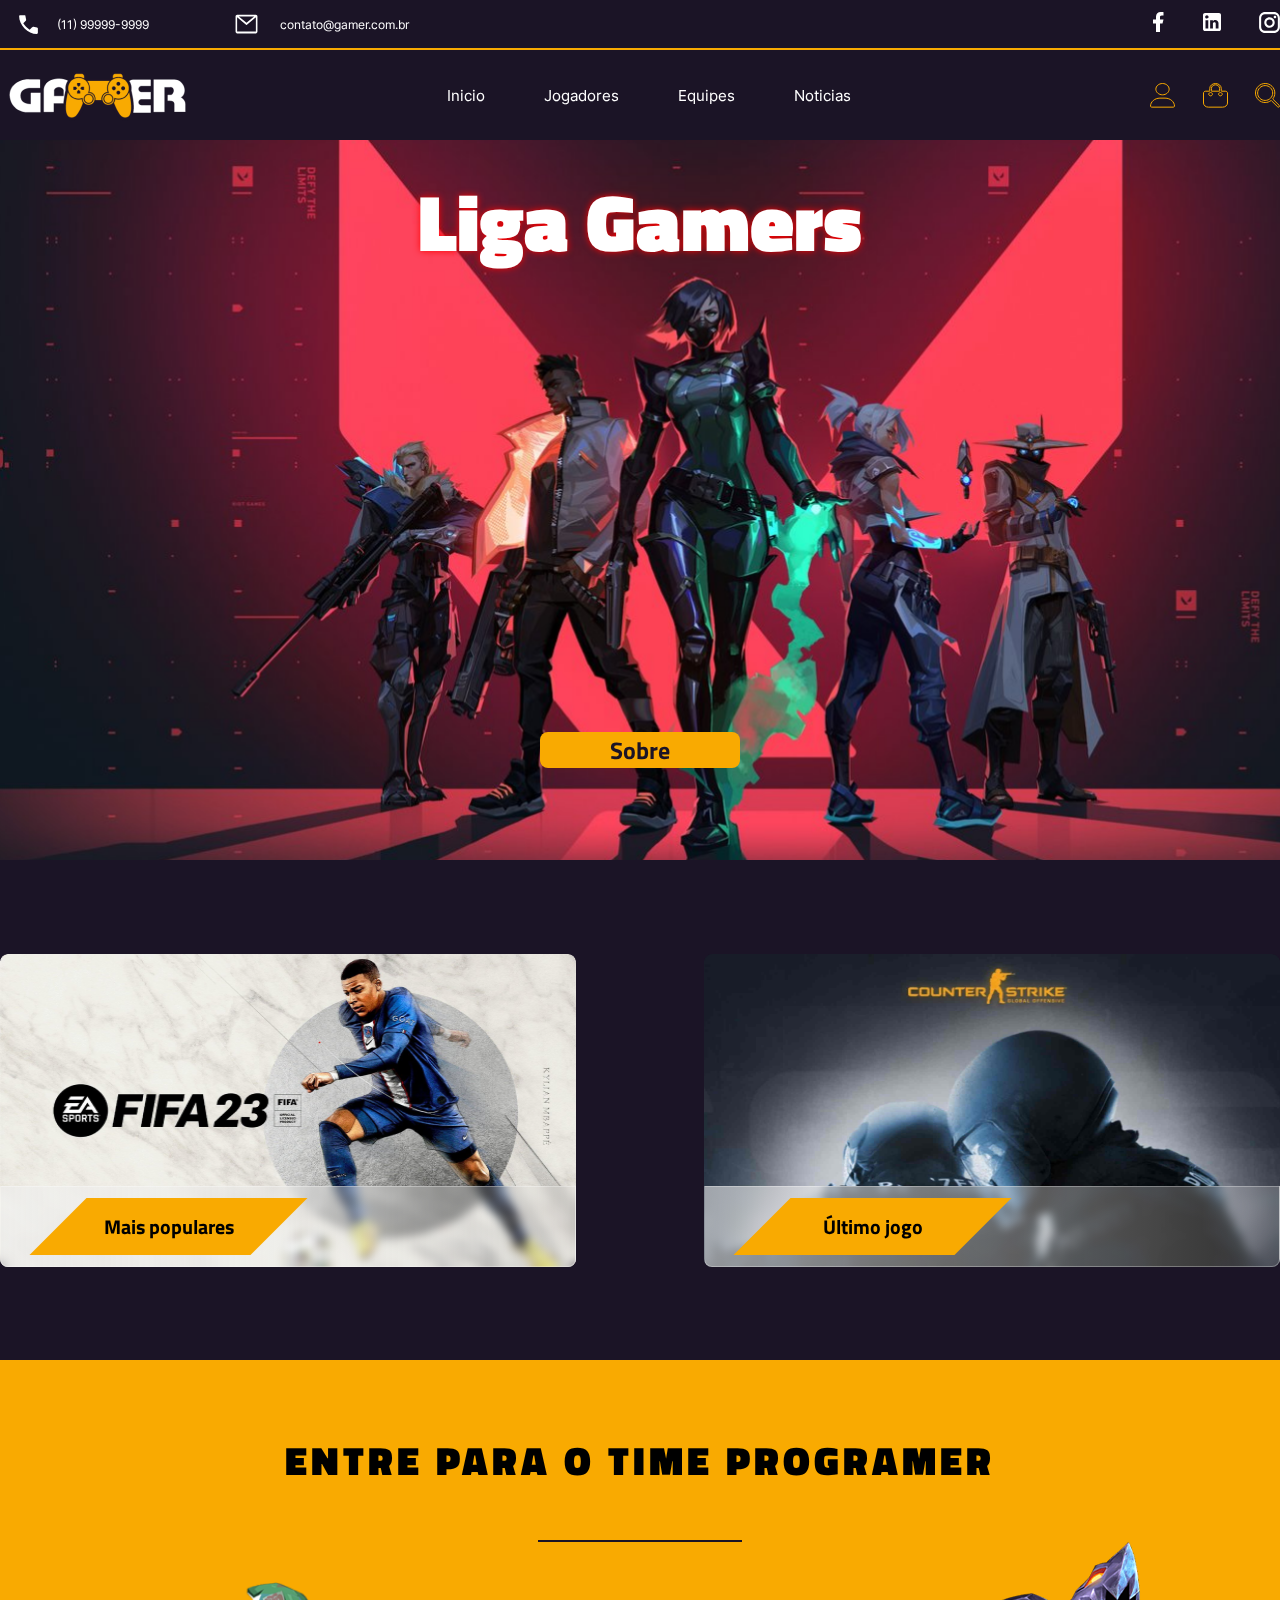
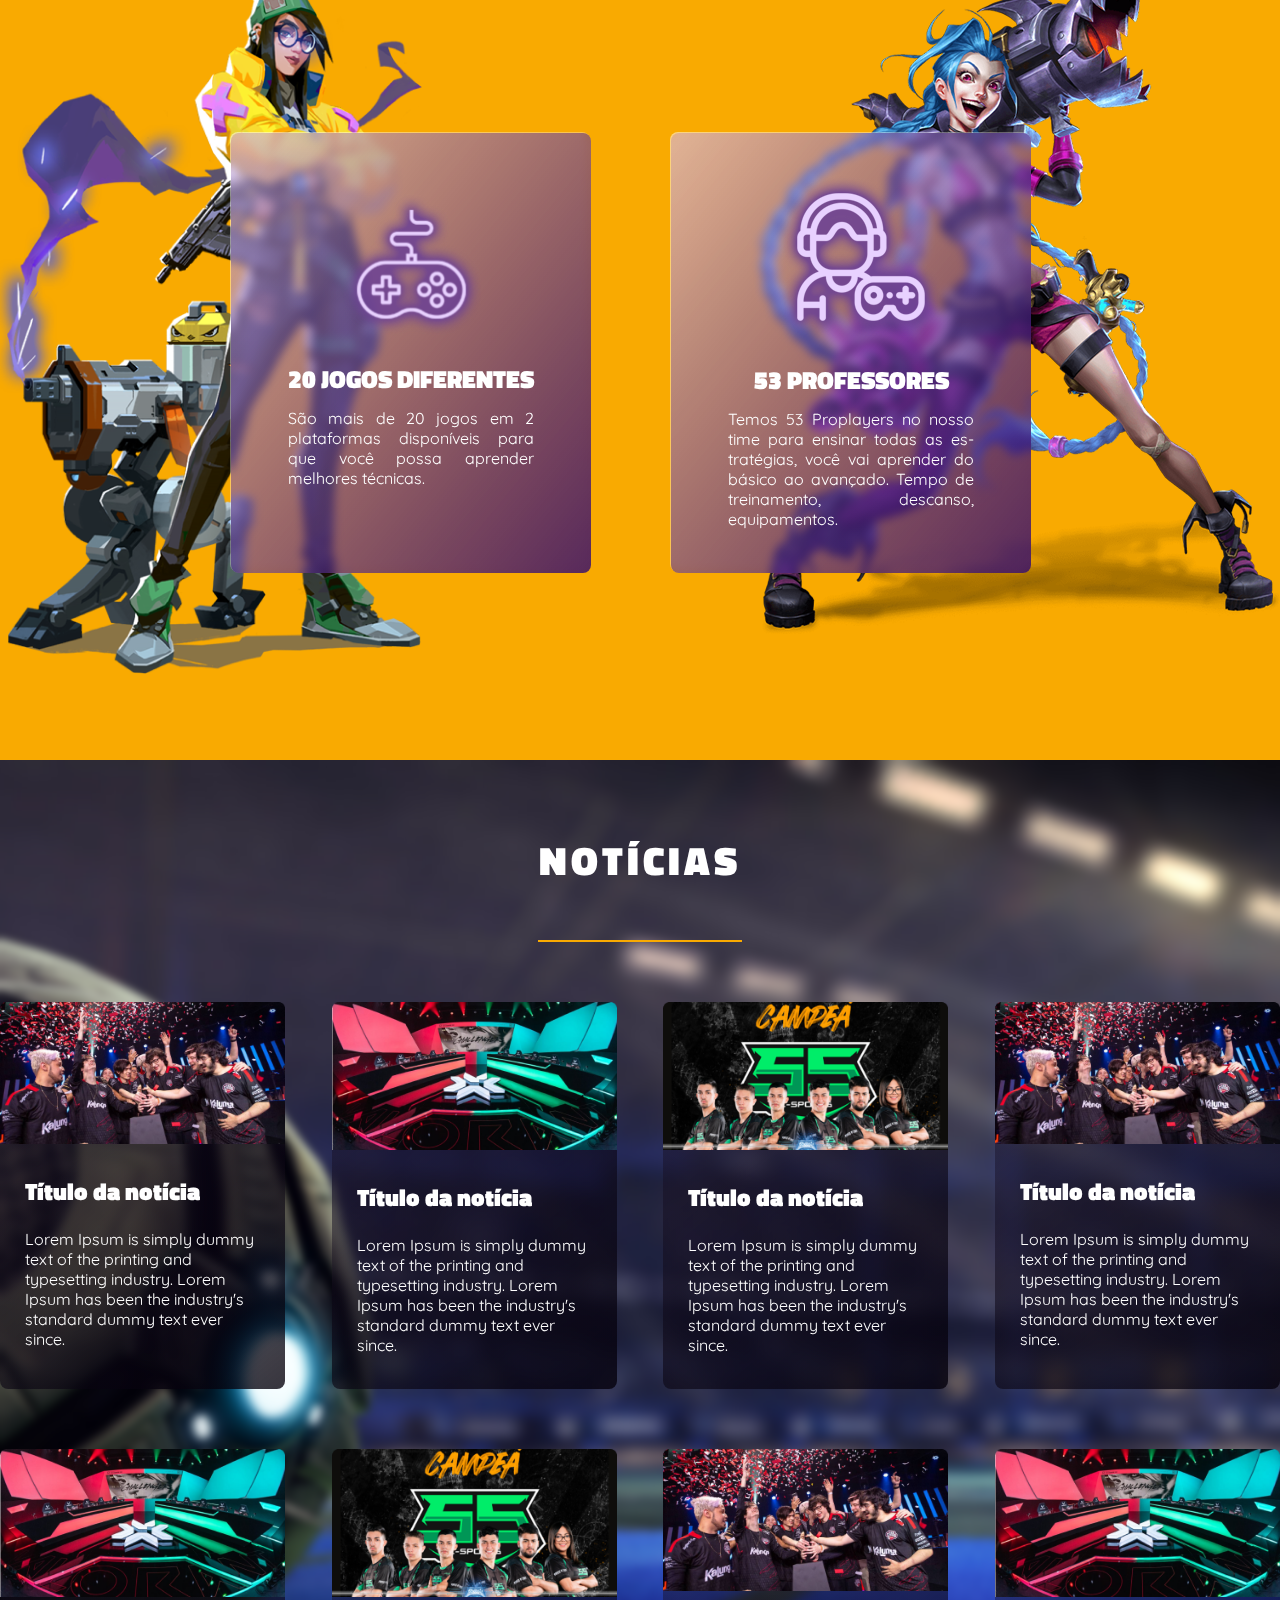
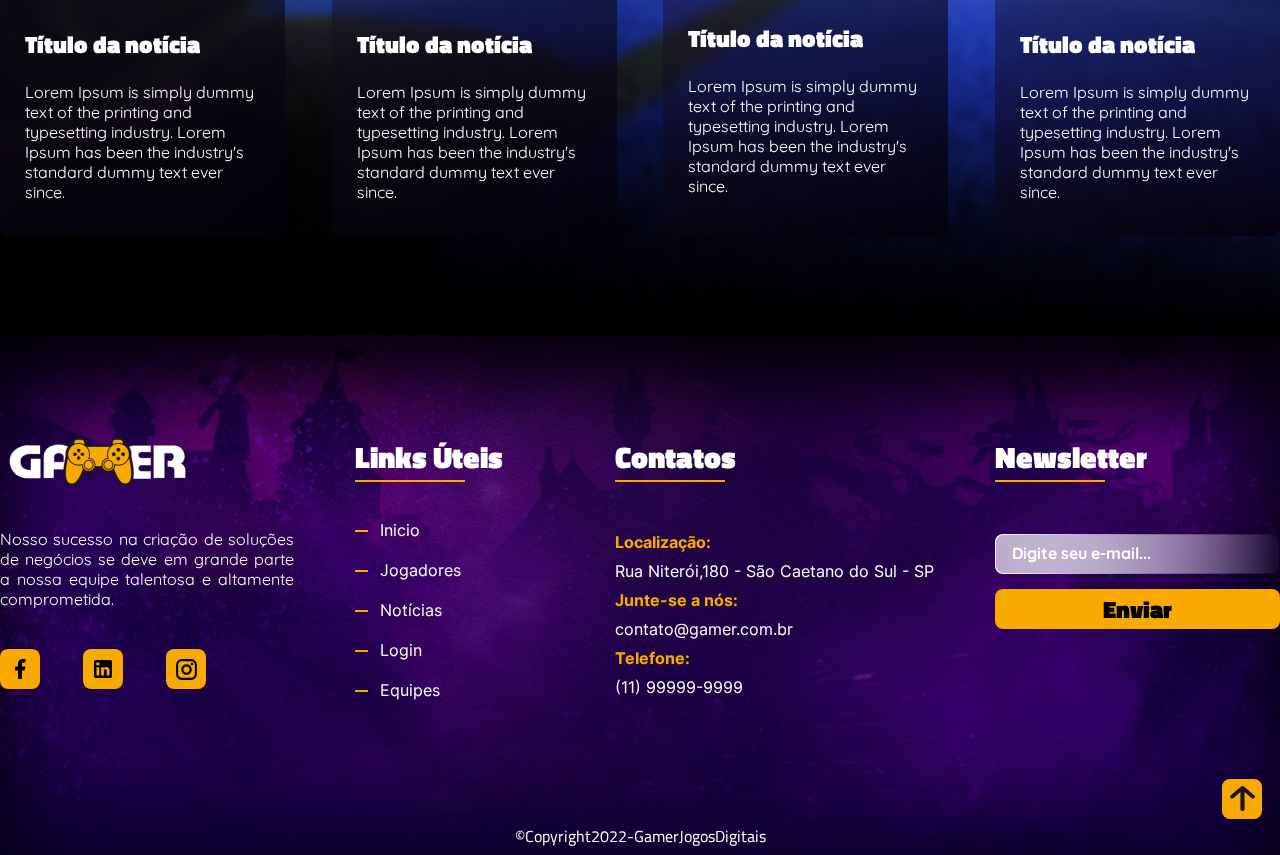
<file: index.html>
<!DOCTYPE html>
<html lang="pt-BR">

<head>

    <meta charset="UTF-8">
    <meta http-equiv="X-UA-Compatible" content="IE=edge">
    <meta name="viewport" content="width=device-width, initial-scale=1.0">
    <link rel="stylesheet" href="style/style.css">
    <title>Liga Gamers</title>

</head>

<body>

    <header>

        <div class="container-grid header-flex mobile-header">

            <img src="assets/icons/icon-menu.svg" alt="" onclick="mostrarMenu()">
            <img class="logotipo-mobile" src="images/logo-gamer.png" alt="">
            <img src="assets/icons/icon-trespontos.svg" alt="" onclick="mostrarMenuDireita()">

        </div>



        <div class="up-header-box">

        <div class="container-grid-d flex">
            <div class="contatos">

                <a href="" class="tel-box">
                    <img src="assets/icons/icon-tel.svg" alt="">
                    <span>(11) 99999-9999</span>
                </a>

                <a href="" class="mail-box">
                    <img src="assets/icons/icon-mail.svg" alt="">
                    <span>contato@gamer.com.br<span>
                </a>

            </div>

            <div class="social-box">
                <a href="">
                <img class="facebook" src="assets/icons/icon-face.svg" alt="">
                </a>
                <a href="">
                <img class="linkedin" src="assets/icons/icon-linke.svg" alt="">
                </a>
                <a href="">
                <img class="instagram" src="assets/icons/icon-insta.svg" alt="">
                </a>
            </div>
            </div>
            
        </div>

        <div class="bottom-header container-grid-d">

            <div id="menu-lateral">

                <img class="logotipo-desktop" src="images/logo-gamer.png" alt="">

                <div class="upper-header-mobile">

                    <nav class="link-centro">

                        <a href="index.html">Inicio</a>
                        <a href="jogadores.html">Jogadores</a>
                        <a href="equipes.html">Equipes</a>
                        <a href="">Noticias</a>

                    </nav>

                    <div class="contatos-mobile">

                        <a href="">
                            <div class="tel-box-mobile">
                                <img src="assets/icons/icon-tel.svg" alt="">
                                <span>(11) 99999-9999</span>
                            </div>
                        </a>

                        <a href="">
                            <div class="mail-box-mobile">
                                <img src="assets/icons/icon-mail.svg" alt="">
                                <span>contato@gamer.com.br<span>
                            </div>
                        </a>

                    </div>
                </div>

                <div class="social-box-mobile">

                    <a href=""><img class="facebook" src="assets/icons/icon-face.svg" alt=""></a>
                    <a href=""><img class="linkedin" src="assets/icons/icon-linke.svg" alt=""></a>
                    <a href=""><img class="instagram" src="assets/icons/icon-insta.svg" alt=""></a>

                </div>

            </div>

            <div id="menu-lateral-direita">

                <div class="icons-left">

                    <a href="login.html"><input type="image" src="assets/icons/icon-user.svg"></a>
                    <a href="#"><img src="assets/icons/icon-bag.svg" alt=""></a>
                    <a href="#"><img src="assets/icons/icon-lupa.svg" alt=""></a>

                </div>

            </div>

        </div>

    </header>

    <main>

        <section class="banner">

            <div class="banner-content">

                <h1>Liga Gamers</h1>

                <a href="">Sobre</a>

            </div>

        </section>

        <section class="most-popular container-grid container-grid-d">

            <article class="most-popular-box">
                <img src="images/fifa-image-desktop.png" alt="">

                <div class="box-vidro">
                    <div class="yellow-box">
                        <h2>Mais populares</h2>
                    </div>
                </div>

            </article>

            <article class="most-popular-box">

                <img src="images/cs-image-desktop.png" alt="">

                <div class="box-vidro">
                    <div class="yellow-box">
                        <h2>Último jogo</h2>
                    </div>
                </div>

            </article>

        </section>

        <section class="programer-team">

            <h2>Entre para o time programer</h2>
            <hr>

            <div class="container-grid info-flex container-grid-d">

                <article class="info-article info-1">

                    <img class = "perso1-desktop" src="images/img-killjoy-desktop.png" alt="">
                    
                    <img class= "perso1-mobile" src="images/img-killjoy-desktop.png" alt="">
                   

                    <div class="border-gradient">

                        <div class="info-box info-box1">

                            <img  class="icon1" src="assets/icons/icon-control.svg" alt="">

                            <h3>20 jogos diferentes</h3>

                            <p>São mais de 20 jogos em 2 plataformas disponíveis para que você possa aprender melhores
                                técnicas.</p>
                        </div>

                    </div>

                </article>

                <article class="info-article info-2">

                    <img class = "perso2-mobile" src="images/img-jinx.png" alt="">

                    <img class = "perso2-desktop" src="images/img-jinx-desktop.png" alt="">

                    <div class="border-gradient2">

                        <div class="info-box info-box2">


                            <img class="icon2" src="assets/icons/icon-gamer.svg" alt="">

                            <h3>53 professores</h3>

                            <p id="prof">Temos 53 Proplayers no nosso time para ensinar todas as es- tratégias, você vai
                                aprender do básico ao avançado.
                                Tempo de treinamento, descanso, equipamentos. </p>
                        </div>

                    </div>

                </article>

            </div>

        </section>


        <section class="news">

            
            <h2>Notícias</h2>
            <hr>

            
            <div class="container-grid news-flex container-grid-d">

                <article class="news-card">


                    <div class="text-box-news">
                        <img src="images/img-news1.png" alt="">

                        <h4>Título da notícia</h4>

                        <p>Lorem Ipsum is simply dummy text of the printing and typesetting industry. Lorem Ipsum has
                            been the industry's standard dummy text ever since.</p>

                    </div>

                </article>

                <article class="news-card">


                    <div class="text-box-news">
                        <img src="images/img-news2.png" alt="">

                        <h4>Título da notícia</h4>

                        <p>Lorem Ipsum is simply dummy text of the printing and typesetting industry. Lorem Ipsum has
                            been the industry's standard dummy text ever since.</p>

                    </div>

                </article>

                <article class="news-card">


                    <div class="text-box-news">
                        <img src="images/img-news3.png" alt="">

                        <h4>Título da notícia</h4>

                        <p>Lorem Ipsum is simply dummy text of the printing and typesetting industry. Lorem Ipsum has
                            been the industry's standard dummy text ever since.</p>

                    </div>

                </article>

                <article class="news-card">


                    <div class="text-box-news">
                        <img src="images/img-news1.png" alt="">

                        <h4>Título da notícia</h4>

                        <p>Lorem Ipsum is simply dummy text of the printing and typesetting industry. Lorem Ipsum has
                            been the industry's standard dummy text ever since.</p>

                    </div>

                </article>

                <article class="news-card">


                    <div class="text-box-news">
                        <img src="images/img-news2.png" alt="">

                        <h4>Título da notícia</h4>

                        <p>Lorem Ipsum is simply dummy text of the printing and typesetting industry. Lorem Ipsum has
                            been the industry's standard dummy text ever since.</p>

                    </div>

                </article>

                <article class="news-card">


                    <div class="text-box-news">
                        <img src="images/img-news3.png" alt="">

                        <h4>Título da notícia</h4>

                        <p>Lorem Ipsum is simply dummy text of the printing and typesetting industry. Lorem Ipsum has
                            been the industry's standard dummy text ever since.</p>

                    </div>

                </article>

                <article class="news-card">


                    <div class="text-box-news">
                        <img src="images/img-news1.png" alt="">

                        <h4>Título da notícia</h4>

                        <p>Lorem Ipsum is simply dummy text of the printing and typesetting industry. Lorem Ipsum has
                            been the industry's standard dummy text ever since.</p>

                    </div>

                </article>

                <article class="news-card">


                    <div class="text-box-news">
                        <img src="images/img-news2.png" alt="">

                        <h4>Título da notícia</h4>

                        <p>Lorem Ipsum is simply dummy text of the printing and typesetting industry. Lorem Ipsum has
                            been the industry's standard dummy text ever since.</p>

                    </div>

                </article>


                </article>

            </div>

        </section>

    </main>

    <footer class="footer">

        
        <section class="container-grid container-grid-d footer-flex">

            <article class="box1-footer">

                <img src="images/logo-gamer.png" alt="">

                <p>Nosso sucesso na criação de soluções de negócios se deve em grande parte a nossa equipe talentosa e
                    altamente comprometida.</p>

                <div class="social-box-footer">

                    <a href=""><img src="assets/icons/icon-face-footer.svg" alt=""></a>
                    <a href=""><img src="assets/icons/icon-linkedin-footer.svg" alt=""></a>
                    <a href=""><img src="assets/icons/icon-insta-footer.svg" alt=""></a>

                </div>

            </article>

            <article class="box2-footer">
                <h5>Links Úteis</h5>
                <hr>

                <ul class="inside">
                    <li> <a href="index.html">Inicio</a></li>
                    <li> <a href="jogadores.html">Jogadores</a></li>
                    <li> <a href="">Notícias</a></li>
                    <li> <a href="login.html">Login</a></li>
                    <li> <a href="equipes.html">Equipes</a></li>
            </article>

            <article class="box3-footer">
                <h5>Contatos</h5>
                <hr>

                <h2>Localização:</h2>
                <p>Rua Niterói,180 - São Caetano do Sul - SP</p>

                <h2>Junte-se a nós:</h2>
                <p>contato@gamer.com.br</p>

                <h2>Telefone:</h2>
                <p>(11) 99999-9999</p>

            </article>

            <article class="box4-footer">
                <h5>Newsletter</h5>
                <hr>

                <form action="" class="frm-news">
                <div class="input-gradient">
                    <input type="email" placeholder="Digite seu e-mail...">
                </div>
                <button type="submit">Enviar</button>
                </form>

            </article>

            
            
        </section>

        <div class = "footer-bottom container-grid-d container-grid" >

        <a href="index.html"><input class="top-button" type="image" src="assets/icons/icon-arrow.svg"></a>
        
        <p class="copyright">©Copyright2022-GamerJogosDigitais</p>

        </div>
    </footer>

    <script>

        function mostrarMenu() {
            document.getElementById("menu-lateral").classList.toggle("mostrarMenu");
        }
        function mostrarMenuDireita() {
            document.getElementById("menu-lateral-direita").classList.toggle("mostrarMenuDireita")
        }
    </script>

</body>

</html>
</file>
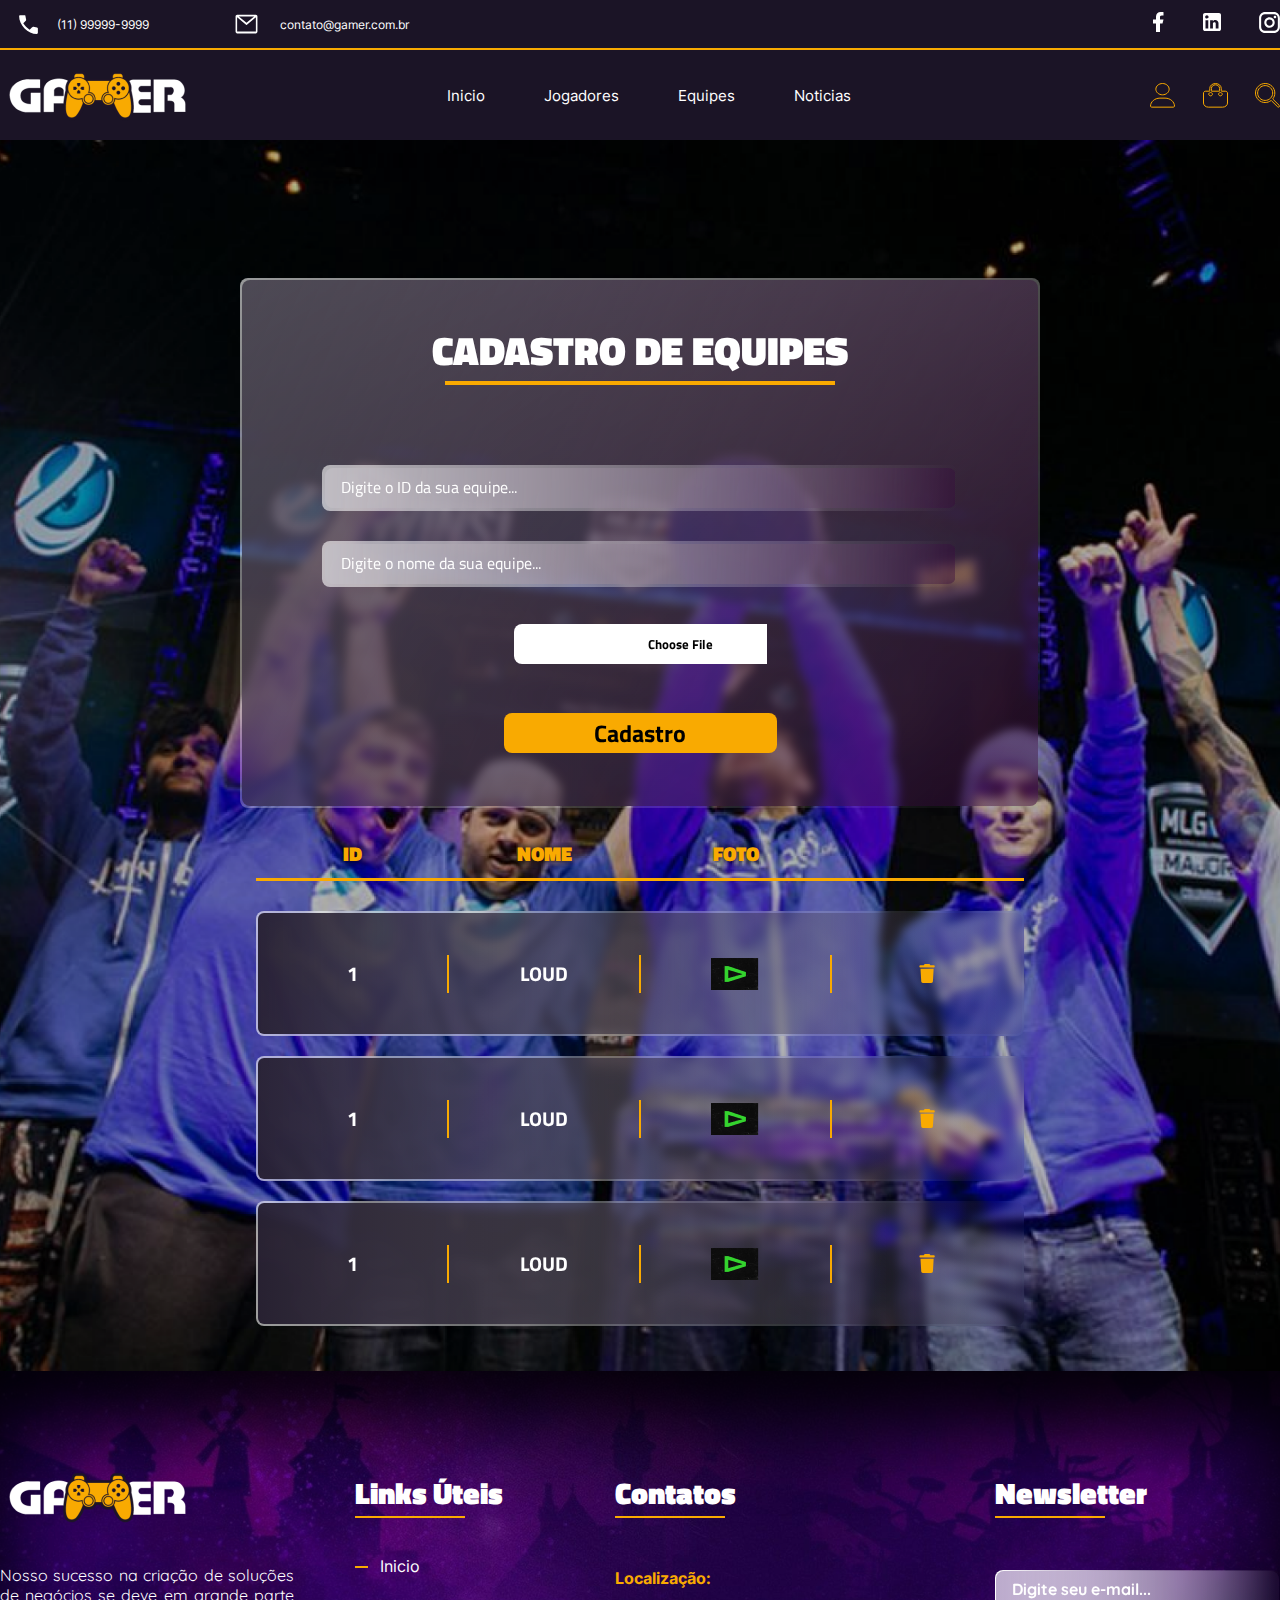
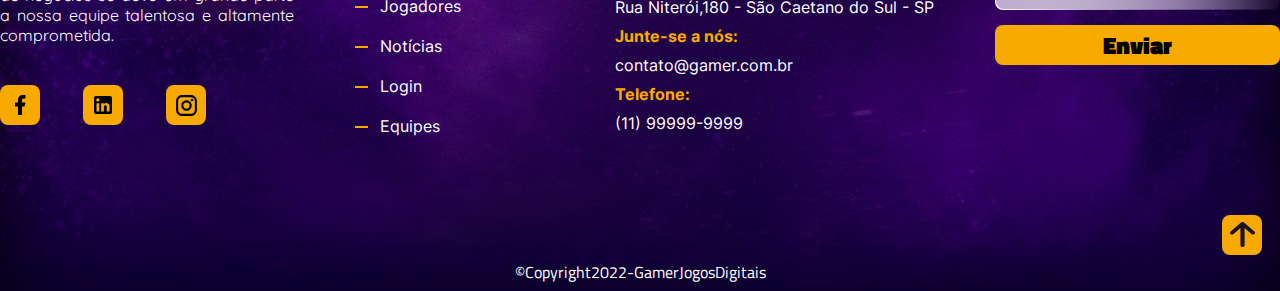
<file: equipes.html>
<!DOCTYPE html>
<html lang="pt-BR">

<head>

    <meta charset="UTF-8">
    <meta http-equiv="X-UA-Compatible" content="IE=edge">
    <meta name="viewport" content="width=device-width, initial-scale=1.0">
    <link rel="stylesheet" href="style/equipes.css">
    <title>Liga Gamers</title>

</head>

<body>

    <header>

        <div class="container-grid header-flex mobile-header">

            <img src="assets/icons/icon-menu.svg" alt="" onclick="mostrarMenu()">
            <img class="logotipo-mobile" src="images/logo-gamer.png" alt="">
            <img src="assets/icons/icon-trespontos.svg" alt="" onclick="mostrarMenuDireita()">

        </div>



        <div class="up-header-box">

            <div class="container-grid-d flex">
                <div class="contatos">

                    <a href="" class="tel-box">
                        <img src="assets/icons/icon-tel.svg" alt="">
                        <span>(11) 99999-9999</span>
                    </a>

                    <a href="" class="mail-box">
                        <img src="assets/icons/icon-mail.svg" alt="">
                        <span>contato@gamer.com.br<span>
                    </a>

                </div>

                <div class="social-box">
                    <a href="">
                        <img class="facebook" src="assets/icons/icon-face.svg" alt="">
                    </a>
                    <a href="">
                        <img class="linkedin" src="assets/icons/icon-linke.svg" alt="">
                    </a>
                    <a href="">
                        <img class="instagram" src="assets/icons/icon-insta.svg" alt="">
                    </a>
                </div>
            </div>

        </div>

        <div class="bottom-header container-grid-d">

            <div id="menu-lateral">

                <img class="logotipo-desktop" src="images/logo-gamer.png" alt="">

                <div class="upper-header-mobile">

                    <nav class="link-centro">

                        <a href="index.html">Inicio</a>
                        <a href="jogadores.html">Jogadores</a>
                        <a href="equipes.html">Equipes</a>
                        <a href="">Noticias</a>

                    </nav>

                    <div class="contatos-mobile">

                        <a href="">
                            <div class="tel-box-mobile">
                                <img src="assets/icons/icon-tel.svg" alt="">
                                <span>(11) 99999-9999</span>
                            </div>
                        </a>

                        <a href="">
                            <div class="mail-box-mobile">
                                <img src="assets/icons/icon-mail.svg" alt="">
                                <span>contato@gamer.com.br<span>
                            </div>
                        </a>

                    </div>
                </div>

                <div class="social-box-mobile">

                    <a href=""><img class="facebook" src="assets/icons/icon-face.svg" alt=""></a>
                    <a href=""><img class="linkedin" src="assets/icons/icon-linke.svg" alt=""></a>
                    <a href=""><img class="instagram" src="assets/icons/icon-insta.svg" alt=""></a>

                </div>

            </div>

            <div id="menu-lateral-direita">

                <div class="icons-left">

                    <a href="login.html"><input type="image" src="assets/icons/icon-user.svg"></a>
                    <a href=""><img src="assets/icons/icon-bag.svg" alt=""></a>
                    <a href=""><img src="assets/icons/icon-lupa.svg" alt=""></a>

                </div>

            </div>

        </div>

    </header>

    <main>
        <section class="banner">

            <article class="container-grid equipes-flex container-grid-d">

                <div class="border-gradient">

                    <form action="" class="box-equipes">
                        <h1>Cadastro de equipes</h1>
                        <hr>

                        <div class="input-gradient-equipes">
                            <input type="text" placeholder="Digite o ID da sua equipe...">
                        </div>

                        <div class="input-gradient-equipes">
                            <input type="text" placeholder="Digite o nome da sua equipe...">
                        </div>

                            <div class="image-equipe">
                                <label for="input-file"></label>
                                 <input id = "input-file" name="team-avatar" type="file" accept="image/png, image/jpeg">
                                 </input>

                            </div>
                        
                        <button class="cadastro">Cadastro</button>

                    </form>
                </div>
            </article>


           
            <article class="container-grid">
                <table>
                    <thead>

                        <tr>
                            <th>ID</th>
                            <th>Nome</th>
                            <th>Foto</th>
                            <th></th>
                        </tr>

                    </thead>

                    <tbody>
                        
                            
                            <tr class="table-line">
                                <td class="number">1</td>
                                <td>LOUD</td>
                                <td><img src="./images/LOUD_LOGO 1.png" alt=""></td>
                                <td class="icon-trash"><img src="./assets/icons/icon-trash.svg" alt=""></td>
                            </tr>
                        

                        <tr class="table-line">
                            <td class="number">1</td>
                            <td>LOUD</td>
                            <td><img src="./images/LOUD_LOGO 1.png" alt=""></td>
                            <td class="icon-trash"><img src="./assets/icons/icon-trash.svg" alt=""></td>
                        </tr>

                        <tr class="table-line">
                            <td class="number">1</td>
                            <td>LOUD</td>
                            <td><img src="./images/LOUD_LOGO 1.png" alt=""></td>
                            <td class="icon-trash"><img src="./assets/icons/icon-trash.svg" alt=""></td>
                        </tr>

                        <tr class="table-line">
                            <td class="number">1</td>
                            <td>LOUD</td>
                            <td><img src="./images/LOUD_LOGO 1.png" alt=""></td>
                            <td class="icon-trash"><img src="./assets/icons/icon-trash.svg" alt=""></td>
                        </tr>

                       
                    </tbody>

                </table>
            </article>

        </section>
    </main>

    <footer class="footer">


        <section class="container-grid container-grid-d footer-flex">

            <article class="box1-footer">

                <img src="images/logo-gamer.png" alt="">

                <p>Nosso sucesso na criação de soluções de negócios se deve em grande parte a nossa equipe talentosa e
                    altamente comprometida.</p>

                <div class="social-box-footer">

                    <a href=""><img src="assets/icons/icon-face-footer.svg" alt=""></a>
                    <a href=""><img src="assets/icons/icon-linkedin-footer.svg" alt=""></a>
                    <a href=""><img src="assets/icons/icon-insta-footer.svg" alt=""></a>

                </div>

            </article>

            <article class="box2-footer">
                <h5>Links Úteis</h5>
                <hr>

                <ul class="inside">
                    <li> <a href="index.html">Inicio</a></li>
                    <li> <a href="jogadores.html">Jogadores</a></li>
                    <li> <a href="">Notícias</a></li>
                    <li> <a href="login.html">Login</a></li>
                    <li> <a href="equipes.html">Equipes</a></li>
            </article>

            <article class="box3-footer">
                <h5>Contatos</h5>
                <hr>

                <h2>Localização:</h2>
                <p>Rua Niterói,180 - São Caetano do Sul - SP</p>

                <h2>Junte-se a nós:</h2>
                <p>contato@gamer.com.br</p>

                <h2>Telefone:</h2>
                <p>(11) 99999-9999</p>

            </article>

            <article class="box4-footer">
                <h5>Newsletter</h5>
                <hr>

                <div class="input-gradient">
                    <input type="email" placeholder="Digite seu e-mail...">
                </div>
                <button>Enviar</button>

            </article>



        </section>

        <div class="footer-bottom container-grid-d container-grid">
            <a href=""><input class="top-button" type="image" src="assets/icons/icon-arrow.svg"></a>

            <p class="copyright">©Copyright2022-GamerJogosDigitais</p>

        </div>
    </footer>

    <script>

        function mostrarMenu() {
            document.getElementById("menu-lateral").classList.toggle("mostrarMenu");
        }
        function mostrarMenuDireita() {
            document.getElementById("menu-lateral-direita").classList.toggle("mostrarMenuDireita")
        }
    </script>

</body>

</html>
</file>
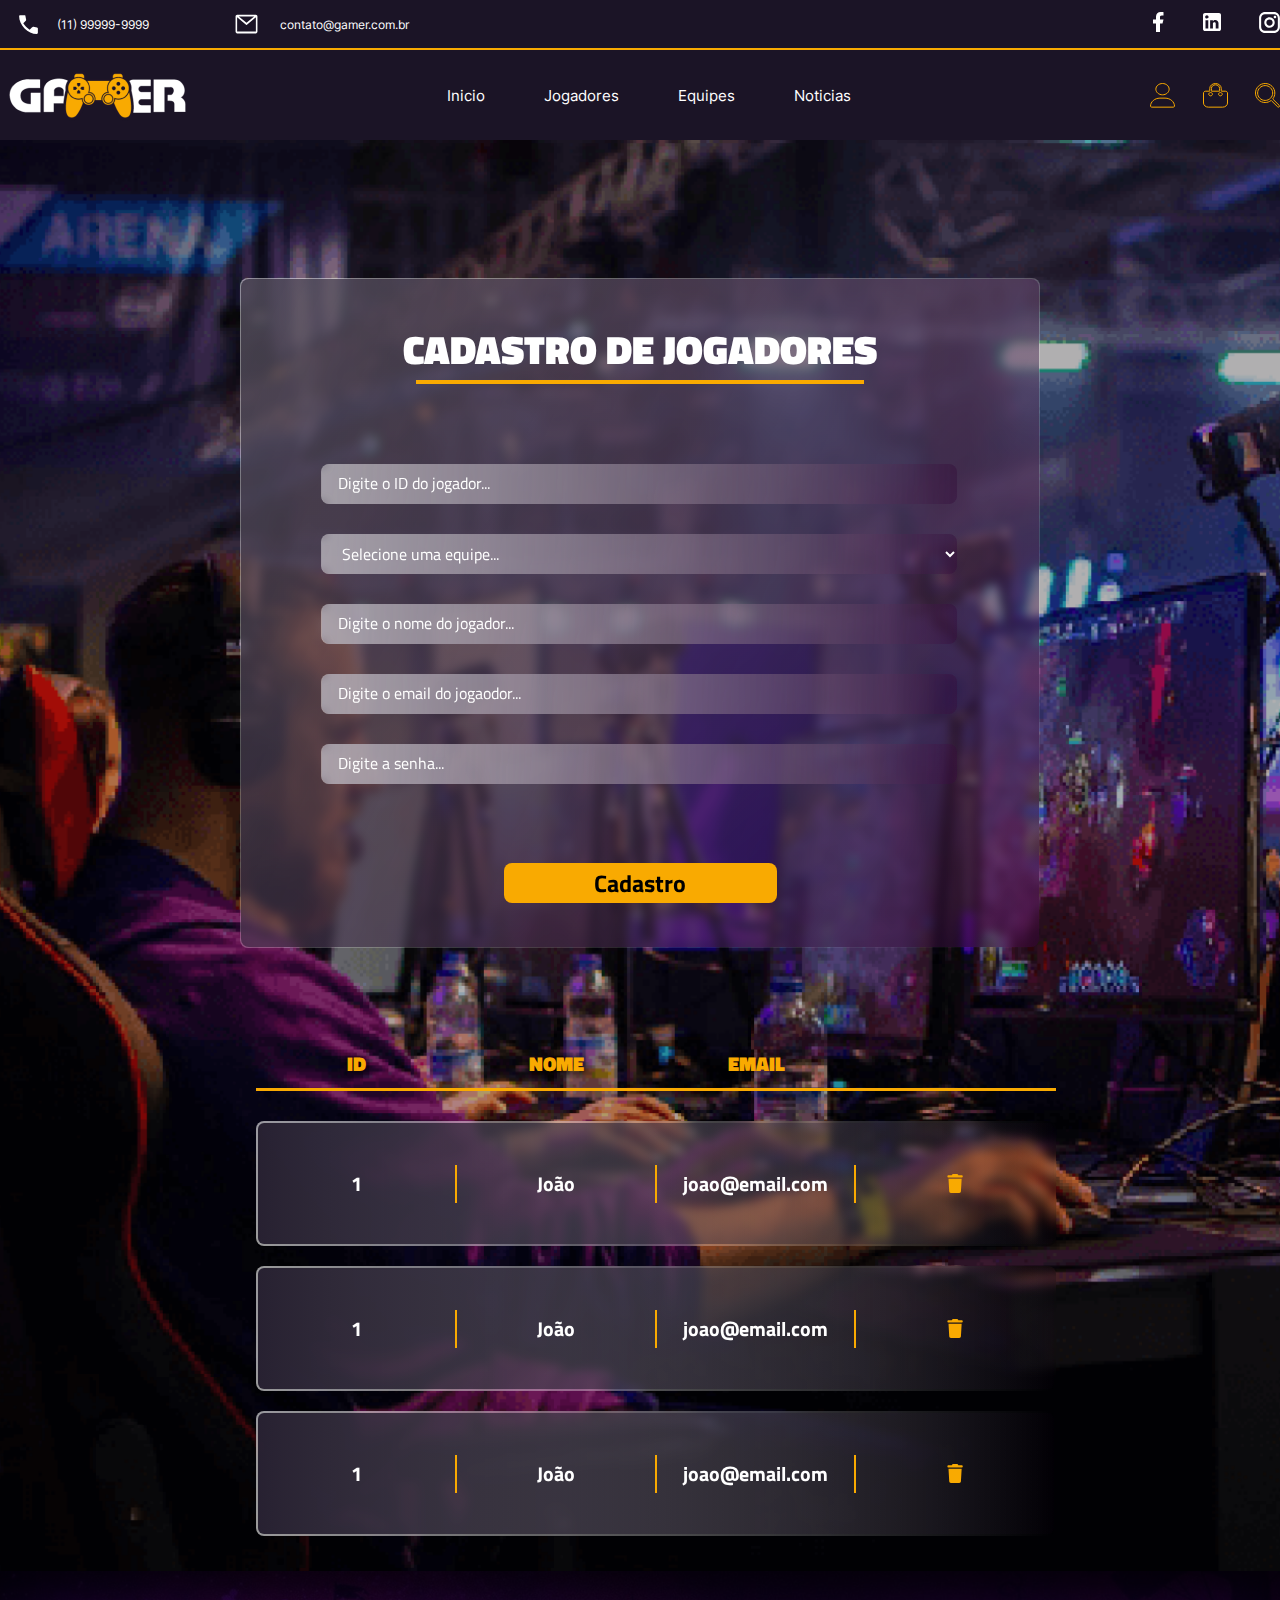
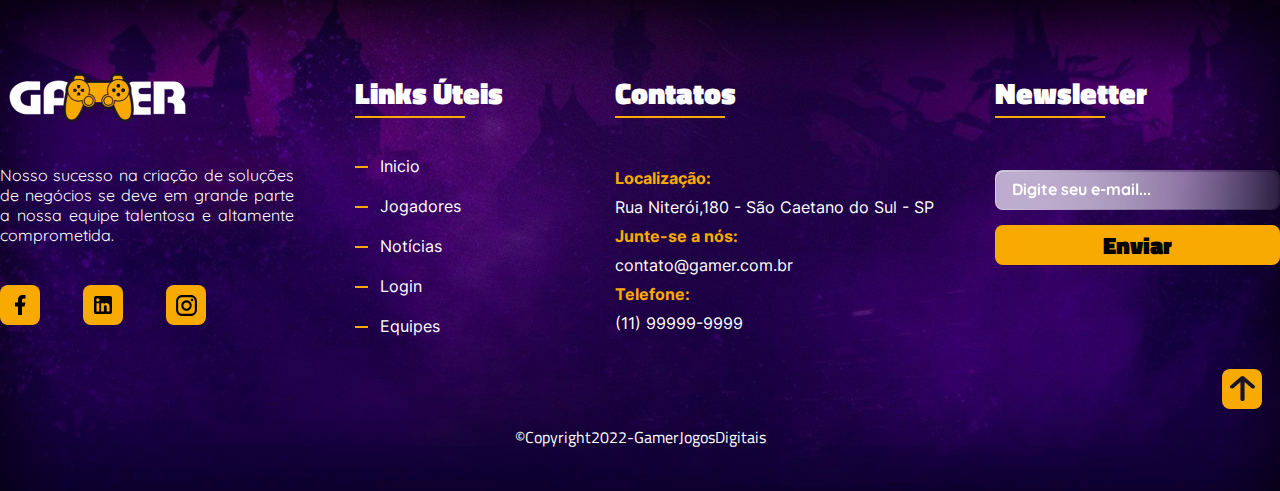
<file: jogadores.html>
<!DOCTYPE html>
<html lang="pt-BR">

<head>

    <meta charset="UTF-8">
    <meta http-equiv="X-UA-Compatible" content="IE=edge">
    <meta name="viewport" content="width=device-width, initial-scale=1.0">
    <link rel="stylesheet" href="style/jogadores.css">
    <title>Liga Gamers</title>

</head>

<body>

    <header>

        <div class="container-grid header-flex mobile-header">

            <img src="assets/icons/icon-menu.svg" alt="" onclick="mostrarMenu()">
            <img class="logotipo-mobile" src="images/logo-gamer.png" alt="">
            <img src="assets/icons/icon-trespontos.svg" alt="" onclick="mostrarMenuDireita()">

        </div>



        <div class="up-header-box">

            <div class="container-grid-d flex">
                <div class="contatos">

                    <a href="" class="tel-box">
                        <img src="assets/icons/icon-tel.svg" alt="">
                        <span>(11) 99999-9999</span>
                    </a>

                    <a href="" class="mail-box">
                        <img src="assets/icons/icon-mail.svg" alt="">
                        <span>contato@gamer.com.br<span>
                    </a>

                </div>

                <div class="social-box">
                    <a href="">
                        <img class="facebook" src="assets/icons/icon-face.svg" alt="">
                    </a>
                    <a href="">
                        <img class="linkedin" src="assets/icons/icon-linke.svg" alt="">
                    </a>
                    <a href="">
                        <img class="instagram" src="assets/icons/icon-insta.svg" alt="">
                    </a>
                </div>
            </div>

        </div>

        <div class="bottom-header container-grid-d">

            <div id="menu-lateral">

                <img class="logotipo-desktop" src="images/logo-gamer.png" alt="">

                <div class="upper-header-mobile">

                    <nav class="link-centro">

                        <a href="index.html">Inicio</a>
                        <a href="jogadores.html">Jogadores</a>
                        <a href="equipes.html">Equipes</a>
                        <a href="">Noticias</a>

                    </nav>

                    <div class="contatos-mobile">

                        <div class="tel-box-mobile">
                            <img src="assets/icons/icon-tel.svg" alt="">
                            <span>(11) 99999-9999</span>
                        </div>

                        <div class="mail-box-mobile">
                            <img src="assets/icons/icon-mail.svg" alt="">
                            <span>contato@gamer.com.br<span>
                        </div>

                    </div>
                </div>

                <div class="social-box-mobile">

                    <img class="facebook" src="assets/icons/icon-face.svg" alt="">
                    <img class="linkedin" src="assets/icons/icon-linke.svg" alt="">
                    <img class="instagram" src="assets/icons/icon-insta.svg" alt="">

                </div>

            </div>

            <div id="menu-lateral-direita">

                <div class="icons-left">

                    <a href="login.html"><input type="image" src="assets/icons/icon-user.svg"></a>
                    <img src="assets/icons/icon-bag.svg" alt="">
                    <img src="assets/icons/icon-lupa.svg" alt="">

                </div>

            </div>

        </div>

    </header>

    <main>
        <section class="banner">

            <article class="container-grid jogadores-flex container-grid-d">

                <div class="border-gradient">

                    <form action="" class="box-jogadores">
                        <h1>Cadastro de jogadores</h1>
                        <hr>

                        <div class="input-gradient-jogadores">
                            <input type="text" placeholder="Digite o ID do jogador...">
                        </div>

                        <div class="input-gradient-jogadores">
                            

                                <select style="width: 100%;"  name="" id="select-team">
                                    <option value="0">Selecione uma equipe...</option>
                                    <option value="equipe1">equipq1</option>
                                    <option value="equipe1">equipq1</option>
                                    <option value="equipe1">equipq1</option>
                                </select>
                        </div>

                        <div class="input-gradient-jogadores">
                            <input type="text" placeholder="Digite o nome do jogador...">
                        </div>

                        <div class="input-gradient-jogadores">
                            <input type="email" placeholder="Digite o email do jogaodor...">
                        </div>

                        <div class="input-gradient-jogadores">
                            <input type="password" placeholder="Digite a senha...">
                        </div>


                        <button type="submit" class="cadastro">Cadastro</button>

                    </form>
                </div>
            </article>



            <article class="container-grid">
                <table>
                    <thead>

                        <tr>
                            <th>ID</th>
                            <th>Nome</th>
                            <th>Email</th>
                            <th></th>
                        </tr>

                    </thead>

                    <tbody>

                        <tr class="table-line">
                            <td class="number">1</td>
                            <td>João</td>
                            <td>joao@email.com</td>
                            <td class="icon-trash"><img src="/assets/icons/icon-trash.svg" alt=""></td>
                        </tr>


                        <tr class="table-line">
                            <td class="number">1</td>
                            <td>João</td>
                            <td>joao@email.com</td>
                            <td class="icon-trash"><img src="/assets/icons/icon-trash.svg" alt=""></td>
                        </tr>

                        <tr class="table-line">
                            <td class="number">1</td>
                            <td>João</td>
                            <td>joao@email.com</td>
                            <td class="icon-trash"><img src="/assets/icons/icon-trash.svg" alt=""></td>
                        </tr>

                        <tr class="table-line">
                            <td class="number">1</td>
                            <td>João</td>
                            <td>joao@email.com</td>
                            <td class="icon-trash"><img src="/assets/icons/icon-trash.svg" alt=""></td>
                        </tr>


                    </tbody>

                </table>
            </article>

        </section>
    </main>

    <footer class="footer">


        <section class="container-grid container-grid-d footer-flex">

            <article class="box1-footer">

                <img src="images/logo-gamer.png" alt="">

                <p>Nosso sucesso na criação de soluções de negócios se deve em grande parte a nossa equipe talentosa e
                    altamente comprometida.</p>

                <div class="social-box-footer">

                    <a href=""><img src="assets/icons/icon-face-footer.svg" alt=""></a>
                    <a href=""><img src="assets/icons/icon-linkedin-footer.svg" alt=""></a>
                    <a href=""><img src="assets/icons/icon-insta-footer.svg" alt=""></a>

                </div>

            </article>

            <article class="box2-footer">
                <h5>Links Úteis</h5>
                <hr>

                <ul class="inside">
                    <li> <a href="index.html">Inicio</a></li>
                    <li> <a href="jogadores.html">Jogadores</a></li>
                    <li> <a href="">Notícias</a></li>
                    <li> <a href="login.html">Login</a></li>
                    <li> <a href="equipes.html">Equipes</a></li>
            </article>

            <article class="box3-footer">
                <h5>Contatos</h5>
                <hr>

                <h2>Localização:</h2>
                <p>Rua Niterói,180 - São Caetano do Sul - SP</p>

                <h2>Junte-se a nós:</h2>
                <p>contato@gamer.com.br</p>

                <h2>Telefone:</h2>
                <p>(11) 99999-9999</p>

            </article>

            <article class="box4-footer">
                <h5>Newsletter</h5>
                <hr>

                <form action="" class="frm-news">
                    <div class="input-gradient">
                        <input type="email" placeholder="Digite seu e-mail...">
                    </div>
                    <button>Enviar</button>
                </form>

            </article>



        </section>

        <div class="footer-bottom container-grid-d container-grid">
            <input class="top-button" type="image" src="assets/icons/icon-arrow.svg">

            <p class="copyright">©Copyright2022-GamerJogosDigitais</p>

        </div>
    </footer>

    <script>

        function mostrarMenu() {
            document.getElementById("menu-lateral").classList.toggle("mostrarMenu");
        }
        function mostrarMenuDireita() {
            document.getElementById("menu-lateral-direita").classList.toggle("mostrarMenuDireita")
        }
    </script>

</body>

</html>
</file>
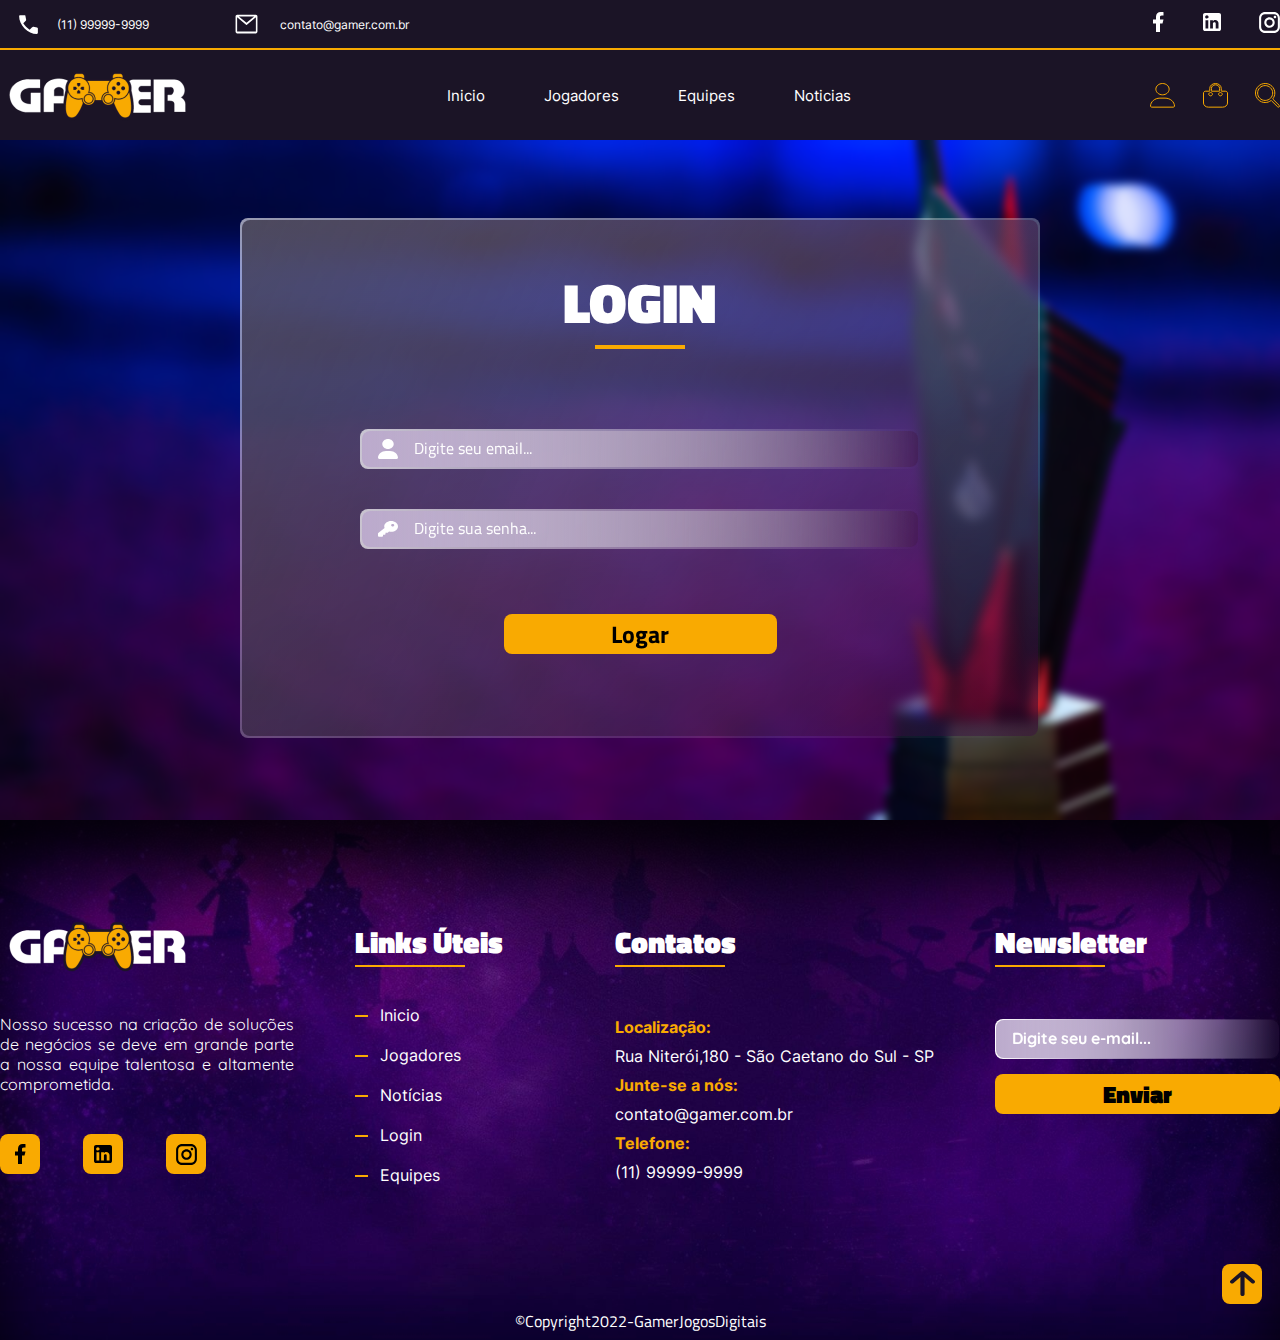
<file: login.html>
<!DOCTYPE html>
<html lang="pt-BR">

<head>
    <meta charset="UTF-8">
    <meta http-equiv="X-UA-Compatible" content="IE=edge">
    <meta name="viewport" content="width=device-width, initial-scale=1.0">
    <title>Login</title>
    <link rel="stylesheet" href="style/login.css">

</head>

<body>

    <header>

        <div class="container-grid header-flex mobile-header">

            <img src="assets/icons/icon-menu.svg" alt="" onclick="mostrarMenu()">
            <img class="logotipo-mobile" src="images/logo-gamer.png" alt="">
            <img src="assets/icons/icon-trespontos.svg" alt="" onclick="mostrarMenuDireita()">

        </div>



        <div class="up-header-box">

        <div class="container-grid-d flex">
            <div class="contatos">

                <a href="" class="tel-box">
                    <img src="assets/icons/icon-tel.svg" alt="">
                    <span>(11) 99999-9999</span>
                </a>

                <a href="" class="mail-box">
                    <img src="assets/icons/icon-mail.svg" alt="">
                    <span>contato@gamer.com.br<span>
                </a>

            </div>

            <div class="social-box">
                <a href="">
                <img class="facebook" src="assets/icons/icon-face.svg" alt="">
                </a>
                <a href="">
                <img class="linkedin" src="assets/icons/icon-linke.svg" alt="">
                </a>
                <a href="">
                <img class="instagram" src="assets/icons/icon-insta.svg" alt="">
                </a>
            </div>
            </div>
            
        </div>

        <div class="bottom-header container-grid-d">

            <div id="menu-lateral">

                <img class="logotipo-desktop" src="images/logo-gamer.png" alt="">

                <div class="upper-header-mobile">

                    <nav class="link-centro">

                        <a href="index.html">Inicio</a>
                        <a href="jogadores.html">Jogadores</a>
                        <a href="equipes.html">Equipes</a>
                        <a href="">Noticias</a>

                    </nav>

                    <div class="contatos-mobile">

                        <a href="">
                            <div class="tel-box-mobile">
                                    <img src="assets/icons/icon-tel.svg" alt="">
                                    <span>(11) 99999-9999</span>
                            </div>
                        </a>

                        <a href="">
                            <div class="mail-box-mobile">
                                <img src="assets/icons/icon-mail.svg" alt="">
                                <span>contato@gamer.com.br<span>
                            </div>
                        </a>

                    </div>
                </div>

                <div class="social-box-mobile">

                    <a href=""><img class="facebook" src="assets/icons/icon-face.svg" alt=""></a>
                    <a href=""><img class="linkedin" src="assets/icons/icon-linke.svg" alt=""></a>
                    <a href=""><img class="instagram" src="assets/icons/icon-insta.svg" alt=""></a>

                </div>

            </div>

            <div id="menu-lateral-direita">

                <div class="icons-left">

                    <a href="login.html"><input type="image" src="assets/icons/icon-user.svg"></a>
                    <a href=""><img src="assets/icons/icon-bag.svg" alt=""></a>
                    <a href=""><img src="assets/icons/icon-lupa.svg" alt=""></a>

                </div>

            </div>

        </div>

    </header>

    <main>

        <section class="banner">

            <article class="container-grid login-flex container-grid-d">

                <div class="border-gradient">

                    <div class="box-login">
                        <h1>Login</h1>
                        <hr>

                        <div class="input-gradient-login">

                            <div class="icon-input">
                            <img src="assets/icons/icon-user-white.svg" alt="">
                            <input type="email" placeholder="Digite seu email...">
                            </div>

                        </div>

                        <div class="input-gradient-login">

                            <div class="icon-input">
                            <img src="assets/icons/icon-key.svg" alt="">
                            <input type="password" placeholder="Digite sua senha...">
                            </div>

                        </div>

                        <button>Logar</button>

                    </div>
                </div>
            </article>

        </section>

    </main>

    <footer class="footer">

        
        <section class="container-grid container-grid-d footer-flex">

            <article class="box1-footer">

                <img src="images/logo-gamer.png" alt="">

                <p>Nosso sucesso na criação de soluções de negócios se deve em grande parte a nossa equipe talentosa e
                    altamente comprometida.</p>

                <div class="social-box-footer">

                    <a href=""><img src="assets/icons/icon-face-footer.svg" alt=""></a>
                    <a href=""><img src="assets/icons/icon-linkedin-footer.svg" alt=""></a>
                    <a href=""><img src="assets/icons/icon-insta-footer.svg" alt=""></a>

                </div>

            </article>

            <article class="box2-footer">
                <h5>Links Úteis</h5>
                <hr>

                <ul class="inside">
                    <li> <a href="index.html">Inicio</a></li>
                    <li> <a href="jogadores.html">Jogadores</a></li>
                    <li> <a href="">Notícias</a></li>
                    <li> <a href="login.html">Login</a></li>
                    <li> <a href="equipes.html">Equipes</a></li>
            </article>

            <article class="box3-footer">
                <h5>Contatos</h5>
                <hr>

                <h2>Localização:</h2>
                <p>Rua Niterói,180 - São Caetano do Sul - SP</p>

                <h2>Junte-se a nós:</h2>
                <p>contato@gamer.com.br</p>

                <h2>Telefone:</h2>
                <p>(11) 99999-9999</p>

            </article>

            <article class="box4-footer">
                <h5>Newsletter</h5>
                <hr>

                <div class="input-gradient">
                    <input type="email" placeholder="Digite seu e-mail...">
                </div>
                <button>Enviar</button>

            </article>

            
            
        </section>

        <div class = "footer-bottom container-grid-d container-grid" >
        <a href=""><input class="top-button" type="image" src="assets/icons/icon-arrow.svg"></a>
        
        <p class="copyright">©Copyright2022-GamerJogosDigitais</p>

        </div>
    </footer>

    <script>

        function mostrarMenu() {
            document.getElementById("menu-lateral").classList.toggle("mostrarMenu");
        }
        function mostrarMenuDireita() {
            document.getElementById("menu-lateral-direita").classList.toggle("mostrarMenuDireita")
        }
    </script>

</body>

</html>
</file>
<file: style/style.css>
@font-face {
    font-family: "titilium web";
    src: url(../assets/fonts/Titillium_Web/TitilliumWeb-Black.ttf);
}

@font-face {
    font-family: "quicksand";
    src: url(../assets/fonts/Quicksand/Quicksand-VariableFont_wght.ttf);
}

@font-face {
    font-family: "inter";
    src: url(../assets/fonts/Inter/Inter-VariableFont_slnt\,wght.ttf);
}

@font-face {
    font-family: "titilium web italic" ;
    src: url(../assets/fonts/Titillium_Web/TitilliumWeb-Italic.ttf);
}

@font-face {
    font-family: "titilium web bold";
    src: url(../assets/fonts/Titillium_Web/TitilliumWeb-Bold.ttf);
}

@font-face {
    font-family: "titilium web regular";
    src: url(../assets/fonts/Titillium_Web/TitilliumWeb-Regular.ttf);
}

@font-face {
    font-family: 'titilium web black';
    src: url(../assets/fonts/Titillium_Web/TitilliumWeb-Black.ttf);
}
/* RESET */

* {
    margin: 0;
    padding: 0;
    box-sizing: border-box;
}

/* configuracoes genericas */

.mostrarMenu{
    left: 0 !important;
    opacity: 1 !important;
}
.mostrarMenuDireita{
    right: 0 !important;
    opacity: 1 !important;
}

.container-grid{
    width: 90%;
    margin: 0 auto;
    max-width: 768px;
}

body{
    background-color: #1b1426;
}

/* header */

header {
    position: fixed;
    top: 0;
    left: 0;
    z-index: 1001;
    display: flex;
    align-items: center;
    width: 100%;
    height: 60px;
    background-color: #1b1426;
}

.header-flex{
    display: flex;
    align-items: center;
    justify-content: space-between;
}

.logotipo-mobile{
    width: 87.5px;
    height: 25px;
}

.logotipo-desktop{
    display: none;
}

.up-header-box {
    display: none;
}

#menu-lateral{
    position: fixed;
    top: 60px;
    left:  -270px;
    width: 270px;
    height: calc(100vh - 60px);
    display: flex;
    z-index: 1000;
    transition: left 0.4s, opacity 0.5s;
    flex-direction: column;
    justify-content: space-between;
    align-items: center;
    background-image: linear-gradient(rgb(27, 20, 38, 70%), rgb(27, 20, 38,40%));
    backdrop-filter: blur(5px);
    box-shadow: 5px 0px 30px;
    opacity: 0;
}

.link-centro{
    text-align: center;
    display: flex;
    flex-direction: column;
    justify-content: space-around;
    height: 346px;
    width: 100%;
}

.link-centro a {
    align-items: center;
    display: flex;
    justify-content: space-evenly;
    text-decoration: none;
    font-family: "inter";
    font-size: 15px;
    color: white;
    border-bottom: 2px solid #f9aa01;
    height: 80px;
    width: 270px;
}

.contatos-mobile span{
    font-family: "inter";
    font-size: 15px;
    color: white;
}

.contatos-mobile{
    width: 100%;
    text-align: center;
}
.contatos-mobile a{
    text-decoration: none;
}

.tel-box-mobile {
    display: flex;
    align-items: center;
    justify-content: space-evenly;
    width: 100%;
    border-bottom: 2px solid #f9aa01;
    height: 80px;
}

.tel-box-mobile img {
    margin-left: 40px;
}

.tel-box-mobile span {
    margin-right: 40px;
}

.mail-box-mobile {
    display: flex;
    align-items: center;
    justify-content: space-around;
    line-height: 80px;
}

.mail-box-mobile img {
    margin-left: 30px;
}

.mail-box-mobile span {
    margin-right: 10px;
}

#menu-lateral-direita {
    position: fixed;
    top: 60px;
    right: -66px;
    width: 66px;
    height: 170px;
    background-image: linear-gradient(rgb(27, 20, 38, 70%), rgb(27, 20, 38,40%));
    backdrop-filter: blur(5px);
    box-shadow: 5px 0px 30px;
    align-items: center;
    display: flex;
    justify-content: center;
    z-index: 10;
    transition: right 0.4s, opacity 0.5s;
    opacity: 0;
}

.icons-left{
    display: flex;
    flex-direction: column;
    width: 20px;
    height: 138px;
    justify-content: space-between;
}

.upper-header-mobile{
    display: flex;
    flex-direction: column;
    height: 510px;
}

.social-box-mobile {
    margin-bottom: 60px;
    display: flex;
    width: 152px;
    height: 31px;
    justify-content: space-between;
}

.social-box-mobile .facebook{
    width: 15px;
    height: 29px;
}

.social-box-mobile .linkedin{
    width: 26px;
    height: 26px;
    margin-top: 3px;
}

.social-box-mobile .instagram{
    width: 30px;
    height: 30px;
}

/* MAIN CONTENT */

.banner{
    background-image: url(../images/banner.png);
    background-repeat: no-repeat;
    background-size: cover;
    height: 606px;
    border-top: inset 60px transparent;
    box-sizing: border-box
}

.banner-content{
    height: 503px;
    display: flex;
    flex-direction: column;
    align-items: center;
    justify-content: space-between;
}

.banner-content h1{
    margin-top: 20px;
    color: white;
    font-family: "titilium web";
    font-size: 40px;
    text-shadow: 0px 0px 7px #FF0000;
}

.banner a {
    text-decoration: none;
    width: 170px;
    height: 40px;
    color: #1b1426;
    text-align: center;
    border-radius: 8px;
    background-color: #f9aa01;
    font-family: "titilium web bold";
    font-size: 24px;
}

/* POPULARES */

.most-popular{
    position: relative;
    height: 590px;
    display: flex;
    flex-direction: column;
    justify-content: space-evenly;
    align-items: center;
    z-index: -1;
}

.most-popular-box img{
    position: relative;
    width: 100%;
    height: 189px;
}

.most-popular-box{
    width: 337px;
    position: relative;
}

.box-vidro {
    display: flex;
    align-items: center;
    position: absolute;
    top: 147px;
    width: 100%;
    height: 43px;
    border: 1px solid rgba(255, 255, 255, 0.3);
    border-radius: 0px 0px 8px 8px;
    background-image: linear-gradient(to right,rgb(239, 239, 239, 60%), rgb(239, 239, 239, 20%));
    backdrop-filter: blur(5px);
}

.yellow-box{
    display: flex;
    justify-content: center;
    align-items: center;
    margin-left: 30px;
    background-color: #f9aa01;
    width: 135px;
    height: 35px;

    transform: skewX(-45deg);
}

.yellow-box h2{
    transform: skewX(45deg);
    font-size: 14px;
    font-family: "titilium web bold";
    padding-top: 8px;
}

/* "SECAO INFO */

.programer-team{
    background-color: #f9aa01;
    height: 1535px;
}

.info-article{
    position: relative;
}

.info-1{
    margin-bottom: 300px;
}

.info-2{
    display: flex;
    justify-content: flex-end;
}

.border-gradient2{
    padding: 1px;
    width: 210px;
    background-image: linear-gradient(to right bottom, rgba(255, 255, 255, .5), rgba(255, 255, 255, .1));    
    border-radius: 8px;
    z-index: 1;
    position: absolute;
    top: 100px;
    right: 127px;
}

.info-box2 p{
    font-size: 12px !important;
}

.programer-team h2{
    font-size: 15px;
    font-family: "titilium web";
    text-align: center;
    padding-top: 70px;
    text-transform: uppercase;
    letter-spacing: 4px;
    margin-bottom: 40px;
}

.programer-team hr {
    width: 204px;
    margin: 0 auto 100px ;
    border: 1px solid #1b1426;
}

.border-gradient{
    padding: 1px;
    width: 210px;
    background-image: linear-gradient(to right bottom, rgba(255, 255, 255, .5), rgba(255, 255, 255, .1));    
    border-radius: 8px;
    z-index: 1;
    position: absolute;
    top: 100px;
    left: 127px;
}

.info-box{
    height: 262px;
    background: linear-gradient(to right bottom, rgba(122, 49, 236, .2), rgba(47, 7, 109, 0.8));
    backdrop-filter: blur(5px);
    border-radius: 8px;
    z-index: 0;
    display: flex;
    flex-direction: column;
    align-items: center;
    justify-content: space-evenly;
    padding: 5px;
}

.info-box h3{
    font-size: 16px;
    font-family: "titilium web";
    color: white;
    text-transform: uppercase;

}

.info-box p{
    color: white;
    font-family: "quicksand";
    font-size: 14px;
    text-align: justify;
    padding-left: 25px;
    padding-right: 25px;

}

.info-box2 img{
    margin-left: 20px;
}

.perso2-mobile{
    width: 332px;
    height: 428px;
}

.perso1-mobile{
    width: 314px;
    height: 511px;
}

.perso1-desktop{
    display: none;
}

.perso2-desktop{
    display: none;
}

/* SEçÂO NOTICIAS */

.news{
    background-image: url(../images/backgrund_notícias\ 1.png);
    background-position: center;
    background-size: cover;
    position: relative;
    height: 3675px;
}

.news::before{
    content: "";
    position: absolute;
    top: 0;
    left: 0;
    width: 100%;
    height: 100%;
    backdrop-filter: blur(4px);
}

.news-card img{
    width: 100%;
}

.news h2{
    position: relative;
    color: white;
    font-size: 15px;
    font-family: "titilium web";
    text-align: center;
    padding-top: 70px;
    text-transform: uppercase;
    letter-spacing: 4px;
    margin-bottom: 40px;
}

.news hr {
    position: relative;
    width: 204px;
    margin: 0 auto 60px ;
    border: 1px solid #f9aa01;
}

.text-box-news{
    border-radius: 8px;
    width: 100%;
    height: 387px;
    background-image: linear-gradient(141.58deg, rgba(37, 26, 52, 0.34) 0%, rgba(5, 1, 12, 0.79) 98.48%);
    backdrop-filter: blur(3px);
    color: white;
}

.text-box-news h4{
    font-family: "titilium web";
    font-size: 24px;
    font-weight: 1;
    padding: 25px 25px 0 25px;
}
.text-box-news p{
    padding: 20px 25px 0 25px;
    font-family: "quicksand";
    font-size: 16px;
}

.news-card{
    margin-bottom: 20px;
}



/* FOOTER */
.footer{
    background-image: url(../images/backgorund-footer.png);
    box-shadow: inset 0px 50px 80px rgb(0, 0, 0, 0.9);
    background-size: cover;
    height: 1531px;
    display: flex;
    flex-direction: column;
    justify-content: center;
}

.footer-flex{
    display: flex;
    flex-direction: column;
}

.box1-footer{
    display: flex;
    flex-direction: column;
    align-items: center;
    color: white;
    font-family: "quicksand";
    font-size: 16px;
    text-align:justify;
}

.box1-footer > img{
    margin-top: 90px;
    margin-bottom: 90px;
}

.box1-footer p{
    margin-bottom: 100px;
}

.social-box-footer{
    width: 100%;
    display: flex;
    justify-content: space-between;
}

h5{
    color: white;
    font-family: "titilium web";
    font-size: 40px;
    margin-top: 100px;
}

footer hr{
    width: 110px;
    border: 1px solid #f9aa01;
}

.box2-footer ul {
    font-family: "inter";
    font-size: 16px;
    margin-top: 34px;
    display: flex;
    flex-wrap: wrap;
    list-style-type: none;
}

li a {
    color: white ;
    text-decoration: none;
    display: flex;
    align-items: center;
    margin-right: 25px;
  }

.inside{
    list-style-position: none;
}

li::before {
    content: url(../assets/icons/Line\ 27.svg);

    margin-right: 12px;
    padding-bottom: 8px;
  }

  .box2-footer ul li {
    display: flex;
}

.box3-footer hr{
    margin-bottom: 50px;
}

.box3-footer h2{
    color: #f9aa01;
    font-size: 16px;
    font-family: "inter";

}

.box3-footer p{
    color: white;
    font-size: 16px;
    font-family: "inter";
}
.box3-footer p, h2{
    padding-bottom: 9px;
}

.box4-footer hr{
    margin-bottom: 30px;
    
}

.input-gradient{
    width: 100%;
    height: 40px;
    border-radius: 8px;
    background: 
                linear-gradient(to right, rgba(255, 255, 255, 1), rgba(255, 255, 255,0)) border-box;

                border-image-slice: 1;
                border: 1px solid transparent;
}

.box4-footer .input-gradient input{
    color: white;
    padding-left: 16px;
    background: transparent;
    width: 100%;
    height: 100%;
    border: none;
    border-radius: 8px;
    background-image: linear-gradient(90deg, #BBAACC 0%, rgba(217, 217, 217, 0) 103.86%);
    backdrop-filter: blur(5px);
    outline: none;
}

.box4-footer input::placeholder{
    font-weight: bold;
    color: white;
    font-family: "quicksand";
    font-size: 16px;
    margin-right: 16px;
}

.box4-footer button{
    width: 100%;
    height: 40px;
    background-color: #f9aa01;
    color: black;
    font-family: "titilium web";
    font-size: 24px;
    border-radius: 8px;
    border: none;
    font-weight: bold;
    margin-top: 15px;
}

.footer-bottom{
    display: flex;
    flex-direction: column;
    justify-content: center;
    /* border: 1px solid green; */
    width: 100%;
    height: 46px;
}
.footer-bottom a{
    align-self: flex-end;
    margin-top: 80px;
    margin-right: 18px;
}

.copyright{
    color: white;
    font-family: "titilium web regular";
    align-self: center;
}


/* MEDIA QUERIES */

@media screen and (min-width:992px) {
    
    /* CONFIG GENERICA */

.container-grid-d{
    width: 100%;
    margin: 0 auto;
    max-width: 1280px;
    /* border: 1px solid green; */
}

.mobile-header{
    display: none;
}

header{
    position: static;
    height: 140px;
    align-items: flex-start;
    flex-direction: column;
}


.up-header-box{
    display: flex;
    border-bottom: 2px solid #f9aa01;
    width: 100%;
    height: 50px;
}

.flex{
    display: flex;
    justify-content: space-between;
}

.contatos{
    display: flex;
    justify-content: space-between;
    width: 431px;
}

.tel-box{
    width: 168px;
}

.mail-box{
    width: 218px;
}

.contatos a{
    display: flex;
    flex-direction: row;
    justify-content: space-evenly;
    text-decoration: none;
    align-items: center;
    color: white;
    font-family: "inter";
    font-size: 12px;
}

.social-box{
    display: flex;
    align-items: center;
    justify-content: space-between;
    width: 127px;
}

.logotipo-desktop{
    display: block;
}

.bottom-header{
    display: flex;
    align-items: center;
    justify-content: space-between;
    height: 90px;
    width: 100%;
}

#menu-lateral{
    width: 867px;
    position: static;
    height: auto;
    flex-direction: row;
    justify-content: space-between;
    opacity: 1;
    box-shadow: none;
    background-image: none;
    backdrop-filter: none;
    height: max-content;
}

.upper-header-mobile{
    display: flex;
    width: 420px;
    align-items: center;
    justify-content: center;
    height: max-content;
}

.social-box-mobile, .contatos-mobile{
    display: none;
}

.link-centro{
    flex-direction: row;
    width: 420px;
    height: max-content;
}

.link-centro a{
    height: max-content;
    border: none;
    margin-right: 59px;
}

#menu-lateral-direita{
    right: 0;
    opacity: 1;
    position: static;
    background-image: none;
    backdrop-filter: none;
    flex-direction: row;
    justify-content: space-between;
    box-shadow: none;
    width: 130px;
    height: max-content;
}

.icons-left{
    flex-direction: row;
    justify-content: space-between;
    width: 130px;
    height: 25px;
}

.link-centro a:hover{
    color: #f9aa01;
}

/* MAIN CONTENT */
/* BANNER */

.banner{
    background-image: url(../images/banner-desktop.png);
    height: 720px;
    border-top: none;
}

.banner h1{
    font-size: 80px;
}

.banner-content a {
    width: 200px;
    margin-top: 450px;
}

/* ***SESSAO POPULARES ******** */

.most-popular{
    flex-direction: row;
    height: 500px;
    justify-content: space-between;
}

.most-popular-box{
    width: 45%;
    height: 313px;
    justify-content: space-between;
}

.most-popular-box img{
    height: 100%;
}

.box-vidro{
    width: 576px;
    height: 81px;
    top: 232px;
}

.yellow-box{
    width: 221px;
    height: 57px;
    margin-left: 57px;
}

.yellow-box h2{
    font-size: 20px;
}

/* Secao Programer */

.programer-team{
    height: 1000px;
}

.programer-team h2{
    font-size: 40px;
}

.info-flex{
    display: flex;
    justify-content: space-between;
    height: 719px;
}

.border-gradient{
    width: 360px;
    height: 440px;
}
.border-gradient2{
    width: 360px;
    height: 440px;
}
.info-box{
    justify-content: flex-start;
    width: 360px;
    height: 440px;
}

.info-box h3{
    margin-top: 23px;
    font-size: 25px;
}

.info-box p {
    margin-top: 10px;
    font-size: 16px;
    width: 248px;
    height: 49px;
    padding-left: 1px;
    padding-right: 1px;
}

#prof {
    font-size: 16px !important;
}

.info-box .icon1{
    margin-top: 56px;
    width: 143px;
    height: 143px;
}

.info-box .icon2{
    margin-top: 38px;
    width: 162px;
    height: 162px;
}

.border-gradient{
    left: 230px !important;
    top: 150px !important;
}

.border-gradient2{
    right: 250px !important;
    top: 150px !important;
}

.info-article{
    bottom: 60px !important;
}

.info-2{
    position: relative;
    bottom: 40px;
}

.info-2 img{
    width: 521px;
    height: 692px;
    margin-top: -40px;
}

.perso1-mobile{
    display: none;
}

.perso1-desktop{
    display: flex;
}

.perso2-mobile{
    display:none;
}

.perso2-desktop{
    display: flex;
}

/*  NEWS  */

.news{
    background-image: url(../images/backgrund_notícias_desktop.png);
    height: 1175px;
}


.news h2{
    font-size: 40px
    
}

.news-card{
    width: 285px;
    height: 387px;
    margin-bottom: 60px;
    transition: box-shadow 0.5s;
    cursor: pointer;
}

.news-card:hover{
    box-shadow: 15px 0px 35px;
}
.news-flex{
    display: flex;
    flex-wrap: wrap;
    justify-content: space-between;
}

/* FOOTER */

.footer{
    background-image: url(../images/backgroung_footer-desktop.png);
    box-shadow: inset 0px 50px 80px rgb(0, 0, 0, 0.9);
    height: 520px;
    display: flex;
    align-items: center;
    flex-direction: column;
    justify-content: space-evenly;
}

.footer h5{
    margin-top: 0;
}

.footer-flex{
    height: 257px;
    display: flex;
    flex-direction: row;
    align-items: center;
    justify-content: space-between;
    margin-top: 40px;
}

.box1-footer {
    width: 294px;
    height: 300px;
    align-items: flex-start;
    justify-content: space-around;
}

.box1-footer *{
    margin: 0 !important;
}
.social-box-footer{
    width: 206px;
    justify-content: space-between;

}

.box2-footer{
    width: 200px;
    height: 257px;
    margin-bottom: 20px;
    align-self: flex-start;
}

.box3-footer{
    margin-bottom: 10px;
    align-self: flex-start;
}

.box4-footer{
    align-self: flex-start;
    padding-bottom: 80px;
}

.box2-footer li {
    margin-bottom: 12px;
}

.box2-footer li a:hover{
    color: #f9aa01;
}

.input-gradient{
    width: 285px;
    margin-top: 52px;
}

.footer-bottom{
    display: flex;
    flex-direction: column;
    justify-content: center;
    /* border: 1px solid green; */
    width: 100%;
    height: 46px;
}

.footer-bottom input{
    margin-top: 0;
}

h5{
    font-size: 30px;
}

}
</file>
<file: style/equipes.css>
@font-face {
    font-family: "titilium web";
    src: url(../assets/fonts/Titillium_Web/TitilliumWeb-Black.ttf);
}

@font-face {
    font-family: "quicksand";
    src: url(../assets/fonts/Quicksand/Quicksand-VariableFont_wght.ttf);
}

@font-face {
    font-family: "inter";
    src: url(../assets/fonts/Inter/Inter-VariableFont_slnt\,wght.ttf);
}

@font-face {
    font-family: "titilium web italic" ;
    src: url(../assets/fonts/Titillium_Web/TitilliumWeb-Italic.ttf);
}

@font-face {
    font-family: "titilium web bold";
    src: url(../assets/fonts/Titillium_Web/TitilliumWeb-Bold.ttf);
}

@font-face {
    font-family: "titilium web regular";
    src: url(../assets/fonts/Titillium_Web/TitilliumWeb-Regular.ttf);
}

@font-face {
    font-family: 'titilium web black';
    src: url(../assets/fonts/Titillium_Web/TitilliumWeb-Black.ttf);
}
/* RESET */

* {
    margin: 0;
    padding: 0;
    box-sizing: border-box;
}

/* configuracoes genericas */

.mostrarMenu{
    left: 0 !important;
    opacity: 1 !important;
}
.mostrarMenuDireita{
    right: 0 !important;
    opacity: 1 !important;
}

.container-grid{
    width: 90%;
    margin: 0 auto;
    max-width: 768px;
}

body{
    background-color: #1b1426;
}

/* header */

header {
    position: fixed;
    top: 0;
    left: 0;
    z-index: 1001;
    display: flex;
    align-items: center;
    width: 100%;
    height: 60px;
    background-color: #1b1426;
}

.header-flex{
    display: flex;
    align-items: center;
    justify-content: space-between;
}

.logotipo-mobile{
    width: 87.5px;
    height: 25px;
}

.logotipo-desktop{
    display: none;
}

.up-header-box {
    display: none;
}

#menu-lateral{
    position: fixed;
    top: 60px;
    left:  -270px;
    width: 270px;
    height: calc(100vh - 60px);
    display: flex;
    z-index: 1000;
    transition: left 0.4s, opacity 0.5s;
    flex-direction: column;
    justify-content: space-between;
    align-items: center;
    background-image: linear-gradient(rgb(27, 20, 38, 70%), rgb(27, 20, 38,40%));
    backdrop-filter: blur(5px);
    box-shadow: 5px 0px 30px;
    opacity: 0;
}

.link-centro{
    text-align: center;
    display: flex;
    flex-direction: column;
    justify-content: space-around;
    height: 346px;
    width: 100%;
}

.link-centro a {
    align-items: center;
    display: flex;
    justify-content: space-evenly;
    text-decoration: none;
    font-family: "inter";
    font-size: 15px;
    color: white;
    border-bottom: 2px solid #f9aa01;
    height: 80px;
    width: 270px;
}

.contatos-mobile span{
    font-family: "inter";
    font-size: 15px;
    color: white;
}

.contatos-mobile{
    width: 100%;
    text-align: center;
}
.contatos-mobile a{
    text-decoration: none;
}

.tel-box-mobile {
    display: flex;
    align-items: center;
    justify-content: space-evenly;
    width: 100%;
    border-bottom: 2px solid #f9aa01;
    height: 80px;
}

.tel-box-mobile img {
    margin-left: 40px;
}

.tel-box-mobile span {
    margin-right: 40px;
}

.mail-box-mobile {
    display: flex;
    align-items: center;
    justify-content: space-around;
    line-height: 80px;
}

.mail-box-mobile img {
    margin-left: 30px;
}

.mail-box-mobile span {
    margin-right: 10px;
}

#menu-lateral-direita {
    position: fixed;
    top: 60px;
    right: -66px;
    width: 66px;
    height: 170px;
    background-image: linear-gradient(rgb(27, 20, 38, 70%), rgb(27, 20, 38,40%));
    backdrop-filter: blur(5px);
    box-shadow: 5px 0px 30px;
    align-items: center;
    display: flex;
    justify-content: center;
    z-index: 10;
    transition: right 0.4s, opacity 0.5s;
    opacity: 0;
}

.icons-left{
    display: flex;
    flex-direction: column;
    width: 20px;
    height: 138px;
    justify-content: space-between;
}

.upper-header-mobile{
    display: flex;
    flex-direction: column;
    height: 510px;
}

.social-box-mobile {
    margin-bottom: 60px;
    display: flex;
    width: 152px;
    height: 31px;
    justify-content: space-between;
}

.social-box-mobile .facebook{
    width: 15px;
    height: 29px;
}

.social-box-mobile .linkedin{
    width: 26px;
    height: 26px;
    margin-top: 3px;
}

.social-box-mobile .instagram{
    width: 30px;
    height: 30px;
}

/* ************ MAIN ************** */
.banner{
    background-image: url(../images/Banner_cadastro_de_Equipe.png);

    height: 1231px;
}

.equipes-flex{
    display: flex;
    align-items: center;
    justify-content: center;
}


.box-equipes{
    flex-direction: column;
    background-image: linear-gradient(112.07deg, rgba(27, 20, 38, 0.6) 0%, rgba(60, 3, 65, 0.38) 98.83%);
    backdrop-filter: blur(5px);
    width: 100%;
    height: 100%;
    align-self: center;
    border-radius: 8px;
    color: white;
    font-family: "titilium web";
    font-size: 28px;
    text-transform: uppercase;
    display: flex;
    align-items: center;
}

.border-gradient{
    margin-top: 138px;
    height: 492px;
    width: 335px;
    background: linear-gradient(to right bottom, rgba(255, 255, 255, 0.6), rgba(255, 255, 255,0)) border-box;
    border-image-slice: 1;
    border: 2px solid transparent;   
    border-radius: 8px;

}

.box-equipes hr{
    border: 2px solid #f9aa01;
    width: 250px;
    margin-bottom: 80px;
}

.box-equipes h1{
    font-size: 28px;
    margin-top: 40px;
}

.input-gradient-equipes{
    width: 273px;
    padding: 1px;
    background: linear-gradient(to right, rgba(255, 255, 255, 0.6), rgba(255, 255, 255,0)) border-box;
    border-image-slice: 1;
    border: 2px solid transparent;
    border-radius: 8px;
    margin-bottom: 30px;
}

.input-gradient-equipes input {
    display: flex;
    padding-left: 16px;
    width: 100%;
    border-radius: 8px;
    background-image: linear-gradient(91.13deg, rgba(239, 239, 239, 0.6) 0%, rgba(239, 239, 239, 0.1) 100%);
    backdrop-filter: blur(5px);
    background: transparent;
    height: 40px;
    border: none;
    outline: none;
}

.input-gradient-equipes input::placeholder{
    color: white;
    font-family: "titilium web regular";
    font-size: 16px;
}

.box-equipes .cadastro{
    width: 273px;
    height: 40px;
    border-radius: 8px;
    background-color: #f9aa01;
    border: none;
    font-family: "titilium web bold";
    font-size: 24px;
    margin-top: 49px;
}

.image-equipe input::file-selector-button{
    background-color: white;
    width: 124px;
    height: 40px;
    border: none;
    border-radius: 8px;
    font-family: "titilium web bold";
}

table{
    width: 100%;
    /* border-spacing: 0 15px;  */
    margin-top: 90px;
}

thead, tbody{
    display: flex;
    flex-direction: column;
    justify-content: space-between;
    width: 100%;
}

thead tr {
    display: flex;
    margin-bottom: 30px;
    border-bottom: 3px solid #F9AA01;
}

table, tr, td{
    border-collapse: collapse;
}

table th {
    display: flex;
    justify-content: center;
    align-items: center;
    width: 100%;
    height: 50px;
    color: #f9aa01;
    font-family: 'titilium web black';
    text-transform: uppercase;
    text-shadow: 0 0 7px black;
    font-size: 20px;
}

.table-line{
    display: flex;
    justify-content: space-between;
    align-items: center;
    background-image: linear-gradient(112.07deg, rgba(27, 20, 38, 0.9) 0%, rgba(60, 3, 65, 0.9) 98.83%);
    backdrop-filter: blur(5px);
    text-align: center;
    color: white;
    font-family: 'titilium web bold';
    font-size: 20px;
    height: 70px;
    border-radius: 8px;
    background: linear-gradient(to right, rgba(27, 20, 38,.9), rgba(60, 3, 65,0.03)) padding-box,
    linear-gradient(to right, rgba(255, 255, 255,.6), rgba(255, 255, 255,0)) border-box;
    border-image-slice: 1;
    margin-bottom: 20px;
    border: 2px solid transparent;
}

tbody tr td{
    width: 100%;
    height: 38px;
    display: flex;
    justify-content: center;
    align-items: center;
    border-right: 2px solid #F9AA01;
}


.table-line > td:last-of-type{
    border-right: none;
}

/* **************** FOOTER ************* */
.footer{
    background-image: url(../images/backgorund-footer.png);
    box-shadow: inset 0px 50px 80px rgb(0, 0, 0, 0.9);
    background-size: cover;
    height: 1531px;
    display: flex;
    flex-direction: column;
    justify-content: center;
}

.footer-flex{
    display: flex;
    flex-direction: column;
}

.box1-footer{
    display: flex;
    flex-direction: column;
    align-items: center;
    color: white;
    font-family: "quicksand";
    font-size: 16px;
    text-align:justify;
}

.box1-footer > img{
    margin-top: 90px;
    margin-bottom: 90px;
}

.box1-footer p{
    margin-bottom: 100px;
}

.social-box-footer{
    width: 100%;
    display: flex;
    justify-content: space-between;
}

h5{
    color: white;
    font-family: "titilium web";
    font-size: 40px;
    margin-top: 100px;
}

footer hr{
    width: 110px;
    border: 1px solid #f9aa01;
}

.box2-footer ul {
    font-family: "inter";
    font-size: 16px;
    margin-top: 34px;
    display: flex;
    flex-wrap: wrap;
    list-style-type: none;
}

li a {
    color: white ;
    text-decoration: none;
    display: flex;
    align-items: center;
    margin-right: 25px;
  }

.inside{
    list-style-position: none;
}

li::before {
    content: url(../assets/icons/Line\ 27.svg);

    margin-right: 12px;
    padding-bottom: 8px;
  }

  .box2-footer ul li {
    display: flex;
}

.box3-footer hr{
    margin-bottom: 50px;
}

.box3-footer h2{
    color: #f9aa01;
    font-size: 16px;
    font-family: "inter";

}

.box3-footer p{
    color: white;
    font-size: 16px;
    font-family: "inter";
}
.box3-footer p, h2{
    padding-bottom: 9px;
}

.box4-footer hr{
    margin-bottom: 30px;
    
}

.input-gradient{
    width: 100%;
    height: 40px;
    border-radius: 8px;
    background: 
                linear-gradient(to right, rgba(255, 255, 255, 1), rgba(255, 255, 255,0)) border-box;

                border-image-slice: 1;
                border: 1px solid transparent;
}

.box4-footer .input-gradient input{
    color: white;
    padding-left: 16px;
    background: transparent;
    width: 100%;
    height: 100%;
    border: none;
    border-radius: 8px;
    background-image: linear-gradient(90deg, #BBAACC 0%, rgba(217, 217, 217, 0) 103.86%);
    backdrop-filter: blur(5px);
    outline: none;
}

.box4-footer input::placeholder{
    font-weight: bold;
    color: white;
    font-family: "quicksand";
    font-size: 16px;
    margin-right: 16px;
}

.box4-footer button{
    width: 100%;
    height: 40px;
    background-color: #f9aa01;
    color: black;
    font-family: "titilium web";
    font-size: 24px;
    border-radius: 8px;
    border: none;
    font-weight: bold;
    margin-top: 15px;
}

.footer-bottom{
    display: flex;
    flex-direction: column;
    justify-content: center;
    /* border: 1px solid green; */
    width: 100%;
    height: 46px;
}
.footer-bottom a{
    align-self: flex-end;
    margin-top: 80px;
    margin-right: 18px;
}

.copyright{
    color: white;
    font-family: "titilium web regular";
    align-self: center;
}
/* MEDIA QUERIES */

@media screen and (min-width:992px) {
    
    /* CONFIG GENERICA */

.container-grid-d{
    width: 100%;
    margin: 0 auto;
    max-width: 1280px;
    /* border: 1px solid green; */
}

.mobile-header{
    display: none;
}

header{
    position: static;
    height: 140px;
    align-items: flex-start;
    flex-direction: column;
}


.up-header-box{
    display: flex;
    border-bottom: 2px solid #f9aa01;
    width: 100%;
    height: 50px;
}

.flex{
    display: flex;
    justify-content: space-between;
}

.contatos{
    display: flex;
    justify-content: space-between;
    width: 431px;
}

.tel-box{
    width: 168px;
}

.mail-box{
    width: 218px;
}

.contatos a{
    display: flex;
    flex-direction: row;
    justify-content: space-evenly;
    text-decoration: none;
    align-items: center;
    color: white;
    font-family: "inter";
    font-size: 12px;
}

.social-box{
    display: flex;
    align-items: center;
    justify-content: space-between;
    width: 127px;
}

.logotipo-desktop{
    display: block;
}

.bottom-header{
    display: flex;
    align-items: center;
    justify-content: space-between;
    height: 90px;
    width: 100%;
}

#menu-lateral{
    width: 867px;
    position: static;
    flex-direction: row;
    justify-content: space-between;
    opacity: 1;
    height: auto;
    box-shadow: none;
    background-image: none;
    backdrop-filter: none;
}

.upper-header-mobile{
    height: max-content;
    display: flex;
    width: 420px;
    align-items: center;
    justify-content: center;
}

.social-box-mobile, .contatos-mobile{
    display: none;
}

.link-centro{
    flex-direction: row;
    width: 420px;
    height: max-content;
}

.link-centro a{
    height: max-content;
    border: none;
    margin-right: 59px;
}

#menu-lateral-direita{
    right: 0;
    opacity: 1;
    position: static;
    background-image: none;
    backdrop-filter: none;
    flex-direction: row;
    justify-content: space-between;
    box-shadow: none;
    width: 130px;
    height: 30px;
}

.icons-left{
    flex-direction: row;
    justify-content: space-between;
    width: 130px;
    height: 25px;
}

.link-centro a:hover{
    color: #f9aa01;
}



/* MAIN */
.banner{
    background-image: url(/images/banner_cadastro_de_equipe_d.png);
    background-size: cover;
}
.input-gradient-equipes{
    width: 80%;
}
.border-gradient{
    width: 800px;
    height: 530px;
}

.box-equipes h1{
    font-size: 40px;
    font-family: 'titilium web black';
}

.box-equipes hr{
    width: 390px;
}

.image-equipe input::file-selector-button{
    width: 334px;
}

tbody > tr:last-of-type{
    display: none;
}

.table-line{
    height: 125px;
}

table {
    margin-top: 20px;
}

/* FOOTER */
.footer{
    background-image: url(../images/backgroung_footer-desktop.png);
    box-shadow: inset 0px 50px 80px rgb(0, 0, 0, 0.9);
    height: 520px;
    display: flex;
    align-items: center;
    flex-direction: column;
    justify-content: space-evenly;
}

.footer h5{
    margin-top: 0;
}

.footer-flex{
    height: 257px;
    display: flex;
    flex-direction: row;
    align-items: center;
    justify-content: space-between;
    margin-top: 40px;
}

.box1-footer {
    width: 294px;
    height: 300px;
    align-items: flex-start;
    justify-content: space-around;
}

.box1-footer *{
    margin: 0 !important;
}
.social-box-footer{
    width: 206px;
    justify-content: space-between;

}

.box2-footer{
    width: 200px;
    height: 257px;
    margin-bottom: 20px;
    align-self: flex-start;
}

.box3-footer{
    margin-bottom: 10px;
    align-self: flex-start;
}

.box4-footer{
    align-self: flex-start;
    padding-bottom: 80px;
}

.box2-footer li {
    margin-bottom: 12px;
}

.box2-footer li a:hover{
    color: #f9aa01;
}

.input-gradient{
    width: 285px;
    margin-top: 52px;
}

.footer-bottom{
    display: flex;
    flex-direction: column;
    justify-content: center;
    /* border: 1px solid green; */
    width: 100%;
    height: 46px;
}

.footer-bottom input{
    margin-top: 0;
}

h5{
    font-size: 30px;
}
}
</file>
<file: style/jogadores.css>
@font-face {
    font-family: "titilium web";
    src: url(../assets/fonts/Titillium_Web/TitilliumWeb-Black.ttf);
}

@font-face {
    font-family: "quicksand";
    src: url(../assets/fonts/Quicksand/Quicksand-VariableFont_wght.ttf);
}

@font-face {
    font-family: "inter";
    src: url(../assets/fonts/Inter/Inter-VariableFont_slnt\,wght.ttf);
}

@font-face {
    font-family: "titilium web italic" ;
    src: url(../assets/fonts/Titillium_Web/TitilliumWeb-Italic.ttf);
}

@font-face {
    font-family: "titilium web bold";
    src: url(../assets/fonts/Titillium_Web/TitilliumWeb-Bold.ttf);
}

@font-face {
    font-family: "titilium web regular";
    src: url(../assets/fonts/Titillium_Web/TitilliumWeb-Regular.ttf);
}

@font-face {
    font-family: 'titilium web black';
    src: url(../assets/fonts/Titillium_Web/TitilliumWeb-Black.ttf);
}
/* RESET */

* {
    margin: 0;
    padding: 0;
    box-sizing: border-box;
}

/* configuracoes genericas */

.mostrarMenu{
    left: 0 !important;
    opacity: 1 !important;
}
.mostrarMenuDireita{
    right: 0 !important;
    opacity: 1 !important;
}

.container-grid{
    width: 90%;
    margin: 0 auto;
    max-width: 768px;
}

body{
    background-color: #1b1426;
}

/* header */

header {
    position: fixed;
    top: 0;
    left: 0;
    z-index: 1001;
    display: flex;
    align-items: center;
    width: 100%;
    height: 60px;
    background-color: #1b1426;
}

.header-flex{
    display: flex;
    align-items: center;
    justify-content: space-between;
}

.logotipo-mobile{
    width: 87.5px;
    height: 25px;
}

.logotipo-desktop{
    display: none;
}

.up-header-box {
    display: none;
}

#menu-lateral{
    position: fixed;
    top: 60px;
    left:  -270px;
    width: 270px;
    height: calc(100vh - 60px);
    display: flex;
    z-index: 1000;
    transition: left 0.4s, opacity 0.5s;
    flex-direction: column;
    justify-content: space-between;
    align-items: center;
    background-image: linear-gradient(rgb(27, 20, 38, 70%), rgb(27, 20, 38,40%));
    backdrop-filter: blur(5px);
    box-shadow: 5px 0px 30px;
    opacity: 0;
}

.link-centro{
    text-align: center;
    display: flex;
    flex-direction: column;
    justify-content: space-around;
    height: 346px;
    width: 100%;
}

.link-centro a {
    align-items: center;
    display: flex;
    justify-content: space-evenly;
    text-decoration: none;
    font-family: "inter";
    font-size: 15px;
    color: white;
    border-bottom: 2px solid #f9aa01;
    height: 80px;
    width: 270px;
}

.contatos-mobile span{
    font-family: "inter";
    font-size: 15px;
    color: white;
}

.contatos-mobile{
    width: 100%;
    text-align: center;
}

.tel-box-mobile {
    display: flex;
    align-items: center;
    justify-content: space-evenly;
    width: 100%;
    border-bottom: 2px solid #f9aa01;
    height: 80px;
}

.tel-box-mobile img {
    margin-left: 40px;
}

.tel-box-mobile span {
    margin-right: 40px;
}

.mail-box-mobile {
    display: flex;
    align-items: center;
    justify-content: space-around;
    line-height: 80px;
}

.mail-box-mobile img {
    margin-left: 30px;
}

.mail-box-mobile span {
    margin-right: 10px;
}

#menu-lateral-direita {
    position: fixed;
    top: 60px;
    right: -66px;
    width: 66px;
    height: 170px;
    background-image: linear-gradient(rgb(27, 20, 38, 70%), rgb(27, 20, 38,40%));
    backdrop-filter: blur(5px);
    box-shadow: 5px 0px 30px;
    align-items: center;
    display: flex;
    justify-content: center;
    z-index: 10;
    transition: right 0.4s, opacity 0.5s;
    opacity: 0;
}

.icons-left{
    display: flex;
    flex-direction: column;
    width: 20px;
    height: 138px;
    justify-content: space-between;
}

.upper-header-mobile{
    display: flex;
    flex-direction: column;
    height: 510px;
}

.social-box-mobile {
    margin-bottom: 10px;
    display: flex;
    width: 152px;
    height: 31px;
    justify-content: space-between;
}

.social-box-mobile .facebook{
    width: 15px;
    height: 29px;
}

.social-box-mobile .linkedin{
    width: 26px;
    height: 26px;
    margin-top: 3px;
}

.social-box-mobile .instagram{
    width: 30px;
    height: 30px;
}

/* MAIN */
.banner{
    background-image: url(../images/Banner_cadastro_de_Jogadores.png);
    background-size: cover;
    height: 1431px;
}

.jogadores-flex{
    display: flex;
    align-items: center;
    justify-content: center;
}


.box-jogadores{
    flex-direction: column;
    background-image: linear-gradient(112.07deg, rgba(27, 20, 38, 0.6) 0%, rgba(60, 3, 65, 0.38) 98.83%);
    backdrop-filter: blur(5px);
    width: 100%;
    height: 100%;
    align-self: center;
    border-radius: 8px;
    color: white;
    font-family: "titilium web";
    font-size: 28px;
    display: flex;
    align-items: center;
}

.border-gradient{
    margin-top: 138px;
    padding: 1px;
    height: 650px;
    width: 335px;
    background-image: linear-gradient(to right bottom, rgba(255, 255, 255, .5), rgba(255, 255, 255, .0));    
    border-radius: 8px;
    
}

.box-jogadores hr{
    border: 2px solid #f9aa01;
    width: 250px;
    margin-bottom: 80px;
}

.box-jogadores h1{
    text-transform: uppercase;
    font-size: 28px;
    margin-top: 40px;
}

.input-gradient-jogadores{
    display: flex;
    align-items: center;
    justify-content: center;
    width: 273px;
    height: 40px;
    padding: 1.5px;
    background-image: linear-gradient(90deg, rgba(255, 255, 255, 0.459), rgba(255, 255, 255, 0) );
    border-radius: 8px;
    margin-bottom: 30px;
}

.input-gradient-jogadores input, #select-team{
    display: flex;
    align-items: center;
    padding-left: 16px;
    background: transparent;
    width: 100%;
    height: 100%;
    border-radius: 8px;
    background-image: linear-gradient(90deg, #bbaacc 0%, rgba(217, 217, 217, 0.862) 103.86%);
    backdrop-filter: blur(5px);
    width: 100%;
    color: white;
    padding-left: 16px;
    height: 40px;
    background: transparent;
    border: none;
    outline: none;
}

.input-gradient-jogadores input::placeholder, #select-team{
    color: white;
    font-family: "titilium web regular";
    font-size: 16px;
}

#select-team{
    background: none;
    border: none;
    color: white;
    outline: none;
}

.box-jogadores .cadastro{
    width: 273px;
    height: 40px;
    border-radius: 8px;
    background-color: #f9aa01;
    border: none;
    font-family: "titilium web bold";
    font-size: 24px;
    margin-top: 49px;
}



table{
    width: 100%;
    /* border-spacing: 0 15px;  */
    margin-top: 90px;
}

thead, tbody{
    display: flex;
    flex-direction: column;
    justify-content: space-between;
    width: 100%;
}

thead tr {
    display: flex;
    margin-bottom: 30px;
    border-bottom: 3px solid #F9AA01;
}

table, tr, td{
    border-collapse: collapse;
}

table th {
    display: flex;
    justify-content: center;
    align-items: center;
    width: 100%;
    height: 50px;
    color: #f9aa01;
    font-family: 'titilium web black';
    text-transform: uppercase;
    text-shadow: 0 0 7px black;
    font-size: 20px;
}

.table-line{
    display: flex;
    justify-content: space-between;
    align-items: center;
    background-image: linear-gradient(112.07deg, rgba(27, 20, 38, 0.9) 0%, rgba(60, 3, 65, 0.9) 98.83%);
    backdrop-filter: blur(5px);
    text-align: center;
    color: white;
    font-family: 'titilium web bold';
    font-size: 20px;
    height: 70px;
    border-radius: 8px;
    background: linear-gradient(to right, rgba(27, 20, 38,.9), rgba(60, 3, 65,0.03)) padding-box,
    linear-gradient(to right, rgba(255, 255, 255,.6), rgba(255, 255, 255,0)) border-box;
    border-image-slice: 1;
    margin-bottom: 20px;
    border: 2px solid transparent;
}

tbody tr td{
    width: 100%;
    height: 38px;
    display: flex;
    justify-content: center;
    align-items: center;
    border-right: 2px solid #F9AA01;
}


.table-line > td:last-of-type{
    border-right: none;
}
/* Footer */
.footer{
    background-image: url(../images/backgorund-footer.png);
    box-shadow: inset 0px 50px 80px rgb(0, 0, 0, 0.9);
    background-size: cover;
    height: 1531px;
}

.footer-flex{
    display: flex;
    flex-direction: column;
}

.box1-footer{
    display: flex;
    flex-direction: column;
    align-items: center;
    color: white;
    font-family: "quicksand";
    font-size: 16px;
    text-align:justify;
}

.box1-footer > img{
    margin-top: 90px;
    margin-bottom: 90px;
}

.box1-footer p{
    margin-bottom: 100px;
}

.social-box-footer{
    width: 100%;
    display: flex;
    justify-content: space-between;
}

h5{
    color: white;
    font-family: "titilium web";
    font-size: 40px;
    margin-top: 100px;
}

footer hr{
    width: 110px;
    border: 1px solid #f9aa01;
}

.box2-footer ul {
    font-family: "inter";
    font-size: 16px;
    margin-top: 34px;
    display: flex;
    flex-wrap: wrap;
    list-style-type: none;
}

li a {
    color: white ;
    text-decoration: none;
    display: flex;
    align-items: center;
    margin-right: 25px;
  }

.inside{
    list-style-position: none;
}

li::before {
    content: url(../assets/icons/Line\ 27.svg);

    margin-right: 12px;
    padding-bottom: 8px;
  }

  .box2-footer ul li {
    display: flex;
}

.box3-footer hr{
    margin-bottom: 50px;
}

.box3-footer h2{
    color: #f9aa01;
    font-size: 16px;
    font-family: "inter";

}

.box3-footer p{
    color: white;
    font-size: 16px;
    font-family: "inter";
}
.box3-footer p, h2{
    padding-bottom: 9px;
}

.box4-footer hr{
    margin-bottom: 30px;
    
}

.input-gradient{
    width: 100%;
    height: 40px;
    padding: 1.5px;
    background-image: linear-gradient(90deg, rgba(255, 255, 255, 0.8), rgba(255, 255, 255, 0.1) );
    border-radius: 8px;
}

.box4-footer .input-gradient input{
    color: white;
    padding-left: 16px;
    background: transparent;
    width: 100%;
    height: 100%;
    border: none;
    border-radius: 8px;
    background-image: linear-gradient(90deg, #BBAACC 0%, rgba(217, 217, 217, 0) 103.86%);
    backdrop-filter: blur(5px);
    outline: none;
}

.box4-footer input::placeholder{
    font-weight: bold;
    color: white;
    font-family: "quicksand";
    font-size: 16px;
    margin-right: 16px;
}

.box4-footer button{
    width: 100%;
    height: 40px;
    background-color: #f9aa01;
    color: black;
    font-family: "titilium web";
    font-size: 24px;
    border-radius: 8px;
    border: none;
    font-weight: bold;
    margin-top: 15px;
}

.footer-bottom{
    display: flex;
    flex-direction: column;
    justify-content: center;
    /* border: 1px solid green; */
    width: 100%;
    height: 46px;
}
.top-button{
    align-self: flex-end;
    margin-top: 110px;
    margin-right: 18px;
}

.copyright{
    color: white;
    font-family: "titilium web regular";
    align-self: center;
    margin-top: 15px;
}


/* MEDIA QUERIES */

@media screen and (min-width:992px) {
    
    /* CONFIG GENERICA */

.container-grid-d{
    width: 100%;
    margin: 0 auto;
    max-width: 1280px;
    /* border: 1px solid green; */
}

.mobile-header{
    display: none;
}

header{
    position: static;
    height: 140px;
    align-items: flex-start;
    flex-direction: column;
}


.up-header-box{
    display: flex;
    border-bottom: 2px solid #f9aa01;
    width: 100%;
    height: 50px;
}

.flex{
    display: flex;
    justify-content: space-between;
}

.contatos{
    display: flex;
    justify-content: space-between;
    width: 431px;
}

.tel-box{
    width: 168px;
}

.mail-box{
    width: 218px;
}

.contatos a{
    display: flex;
    flex-direction: row;
    justify-content: space-evenly;
    text-decoration: none;
    align-items: center;
    color: white;
    font-family: "inter";
    font-size: 12px;
}

.social-box{
    display: flex;
    align-items: center;
    justify-content: space-between;
    width: 127px;
}

.logotipo-desktop{
    display: block;
}

.bottom-header{
    display: flex;
    align-items: center;
    justify-content: space-between;
    height: 90px;
    width: 100%;
}

#menu-lateral{
    width: 867px;
    position: static;
    height: auto;
    flex-direction: row;
    justify-content: space-between;
    opacity: 1;
    box-shadow: none;
    background-image: none;
    backdrop-filter: none;
    height: max-content;
}

.upper-header-mobile{
    display: flex;
    width: 420px;
    align-items: center;
    justify-content: center;
    height: max-content;
}

.social-box-mobile, .contatos-mobile{
    display: none;
}

.link-centro{
    flex-direction: row;
    width: 420px;
    height: max-content;
}

.link-centro a{
    height: max-content;
    border: none;
    margin-right: 59px;
}

#menu-lateral-direita{
    right: 0;
    opacity: 1;
    position: static;
    background-image: none;
    backdrop-filter: none;
    flex-direction: row;
    justify-content: space-between;
    box-shadow: none;
    width: 130px;
    height: max-content;
}

.icons-left{
    flex-direction: row;
    justify-content: space-between;
    width: 130px;
    height: 25px;
}

.link-centro a:hover{
    color: #f9aa01;
}

/* MAIN */
.banner{
    background-image: url(../images/banner_cadastro_de_jogador.png);
}
.border-gradient{
    width: 800px;
    height:670px;
}

.box-jogadores h1{
    font-family: 'titilium web black';
    font-size: 40px;
}

.box-jogadores hr{
    width: 448px;
}

.input-gradient-jogadores{
    width: 80%;
}

tbody > tr:last-of-type{
    display: none;
}

.table-line{
    height: 125px;
}

table{
    width: 800px;
    align-self: center;
}
/* FOOTER */
.footer{
    background-image: url(../images/backgroung_footer-desktop.png);
    box-shadow: inset 0px 50px 80px rgb(0, 0, 0, 0.9);
    height: 520px;
    display: flex;
    align-items: center;
    flex-direction: column;
    justify-content: space-evenly;
}

.footer h5{
    margin-top: 0;
}

.footer-flex{
    height: 257px;
    display: flex;
    flex-direction: row;
    align-items: center;
    justify-content: space-between;
    margin-top: 40px;
}

.box1-footer {
    width: 294px;
    height: 300px;
    align-items: flex-start;
    justify-content: space-around;
}

.box1-footer *{
    margin: 0 !important;
}
.social-box-footer{
    width: 206px;
    justify-content: space-between;

}

.box2-footer{
    width: 200px;
    height: 257px;
    margin-bottom: 20px;
    align-self: flex-start;
}

.box3-footer{
    margin-bottom: 10px;
    align-self: flex-start;
}

.box4-footer{
    align-self: flex-start;
    padding-bottom: 80px;
}

.box2-footer li {
    margin-bottom: 12px;
}

.box2-footer li a:hover{
    color: #f9aa01;
}

.input-gradient{
    width: 285px;
    margin-top: 52px;
}

.footer-bottom{
    display: flex;
    flex-direction: column;
    justify-content: center;
    /* border: 1px solid green; */
    width: 100%;
    height: 46px;
}

.footer-bottom input{
    margin-top: 0;
}

h5{
    font-size: 30px;
}
}
</file>
<file: style/login.css>
@font-face {
    font-family: "titilium web";
    src: url(../assets/fonts/Titillium_Web/TitilliumWeb-Black.ttf);
}

@font-face {
    font-family: "quicksand";
    src: url(../assets/fonts/Quicksand/Quicksand-VariableFont_wght.ttf);
}

@font-face {
    font-family: "inter";
    src: url(../assets/fonts/Inter/Inter-VariableFont_slnt\,wght.ttf);
}

@font-face {
    font-family: "titilium web italic" ;
    src: url(../assets/fonts/Titillium_Web/TitilliumWeb-Italic.ttf);
}

@font-face {
    font-family: "titilium web bold";
    src: url(../assets/fonts/Titillium_Web/TitilliumWeb-Bold.ttf);
}

@font-face {
    font-family: "titilium web regular";
    src: url(../assets/fonts/Titillium_Web/TitilliumWeb-Regular.ttf);
}

@font-face {
    font-family: 'titilium web black';
    src: url(../assets/fonts/Titillium_Web/TitilliumWeb-Black.ttf);
}
/* RESET */

* {
    margin: 0;
    padding: 0;
    box-sizing: border-box;
}

/* configuracoes genericas */

.mostrarMenu{
    left: 0 !important;
    opacity: 1 !important;
}
.mostrarMenuDireita{
    right: 0 !important;
    opacity: 1 !important;
}

.container-grid{
    width: 90%;
    margin: 0 auto;
    max-width: 768px;
}

body{
    background-color: #1b1426;
}

/* header */

header {
    position: fixed;
    top: 0;
    left: 0;
    z-index: 1001;
    display: flex;
    align-items: center;
    width: 100%;
    height: 60px;
    background-color: #1b1426;
}

.header-flex{
    display: flex;
    align-items: center;
    justify-content: space-between;
}

.logotipo-mobile{
    width: 87.5px;
    height: 25px;
}

.logotipo-desktop{
    display: none;
}

.up-header-box {
    display: none;
}

#menu-lateral{
    position: fixed;
    top: 60px;
    left:  -270px;
    width: 270px;
    height: calc(100vh - 60px);
    display: flex;
    z-index: 1000;
    transition: left 0.4s, opacity 0.5s;
    flex-direction: column;
    justify-content: space-between;
    align-items: center;
    background-image: linear-gradient(rgb(27, 20, 38, 70%), rgb(27, 20, 38,40%));
    backdrop-filter: blur(5px);
    box-shadow: 5px 0px 30px;
    opacity: 0;
}

.link-centro{
    text-align: center;
    display: flex;
    flex-direction: column;
    justify-content: space-around;
    height: 346px;
    width: 100%;
}

.link-centro a {
    align-items: center;
    display: flex;
    justify-content: space-evenly;
    text-decoration: none;
    font-family: "inter";
    font-size: 15px;
    color: white;
    border-bottom: 2px solid #f9aa01;
    height: 80px;
    width: 270px;
}

.contatos-mobile span{
    font-family: "inter";
    font-size: 15px;
    color: white;
}

.contatos-mobile{
    width: 100%;
    text-align: center;
}
.contatos-mobile a{
    
    text-decoration: none;
}
.tel-box-mobile {
    display: flex;
    align-items: center;
    justify-content: space-evenly;
    width: 100%;
    border-bottom: 2px solid #f9aa01;
    height: 80px;
}

.tel-box-mobile img {
    margin-left: 40px;
}

.tel-box-mobile span {
    margin-right: 40px;
}

.mail-box-mobile {
    display: flex;
    align-items: center;
    justify-content: space-around;
    line-height: 80px;
}

.mail-box-mobile img {
    margin-left: 30px;
}

.mail-box-mobile span {
    margin-right: 10px;
}

#menu-lateral-direita {
    position: fixed;
    top: 60px;
    right: -66px;
    width: 66px;
    height: 170px;
    background-image: linear-gradient(rgb(27, 20, 38, 70%), rgb(27, 20, 38,40%));
    backdrop-filter: blur(5px);
    box-shadow: 5px 0px 30px;
    align-items: center;
    display: flex;
    justify-content: center;
    z-index: 10;
    transition: right 0.4s, opacity 0.5s;
    opacity: 0;
}

.icons-left{
    display: flex;
    flex-direction: column;
    width: 20px;
    height: 138px;
    justify-content: space-between;
}

.upper-header-mobile{
    display: flex;
    flex-direction: column;
    height: 510px;
}

.social-box-mobile {
    margin-bottom: 60px;
    display: flex;
    width: 152px;
    height: 31px;
    justify-content: space-between;
}

.social-box-mobile .facebook{
    width: 15px;
    height: 29px;
}

.social-box-mobile .linkedin{
    width: 26px;
    height: 26px;
    margin-top: 3px;
}

.social-box-mobile .instagram{
    width: 30px;
    height: 30px;
}

/* MAIN CONTENT */

.banner{
    background-image: url(../images/Banner_Login.png);
    background-repeat: no-repeat;
    background-size: cover;
    height: 687px;
    border-top: inset 60px transparent;
    position: relative;
}

.banner::before {
    content: "";
    position: absolute;
    top: 0; left: 0;
    width: 100%; height: 100%;
    backdrop-filter: blur(4px);
  }

.login-flex{
    display: flex;
    align-items: center;
    justify-content: center;
}


.box-login{
    flex-direction: column;
    background-image: linear-gradient(112.07deg, rgba(27, 20, 38, 0.6) 0%, rgba(60, 3, 65, 0.38) 98.83%);
    backdrop-filter: blur(5px);
    width: 100%;
    height: 100%;
    align-self: center;
    border-radius: 8px;
    color: white;
    font-family: "titilium web";
    font-size: 28px;
    text-transform: uppercase;
    display: flex;
    align-items: center;
}

.border-gradient{
    position: relative;
    margin-top: 78px;
    height: 462px;
    width: 335px;
    background: linear-gradient(to right bottom, rgba(255, 255, 255, 0.6), rgba(255, 255, 255,0)) border-box;
    border-image-slice: 1;
    border: 2px solid transparent;    
    border-radius: 8px;
}

.box-login hr{
    border: 2px solid #f9aa01;
    width: 90px;
    margin-bottom: 80px;
}

.box-login h1{
    margin-top: 40px;
}

.input-gradient-login{
    display: flex;
    align-items: center;
    justify-content: center;
    width: 273px;
    height: 40px;
    background: linear-gradient(to right, rgba(255, 255, 255, 0.7), rgba(255, 255, 255,0)) border-box;
    border-image-slice: 1;
    border: 2px solid transparent;
    border-radius: 8px;
    margin-bottom: 30px;
}

.icon-input {
    display: flex;
    align-items: center;
    padding-left: 16px;
    background: transparent;
    width: 100%;
    height: 100%;
    border-radius: 8px;
    background-image: linear-gradient(90deg, #BBAACC 0%, rgba(217, 217, 217, 0) 103.86%);
    backdrop-filter: blur(5px);
}

.icon-input input{
    width: 100%;
    color: white;
    padding-left: 16px;
    height: 40px;
    background: transparent;
    border: none;
    outline: none;
}

.icon-input input::placeholder{
    color: white;
    font-family: "titilium web regular";
    font-size: 16px;
}

.box-login button{
    width: 273px;
    height: 40px;
    border-radius: 8px;
    background-color: #f9aa01;
    border: none;
    font-family: "titilium web bold";
    font-size: 24px;
    margin-top: 25px;
}
/* FOOTER */
.footer{
    background-image: url(../images/backgorund-footer.png);
    box-shadow: inset 0px 50px 80px rgb(0, 0, 0, 0.9);
    background-size: cover;
    height: 1531px;
    display: flex;
    flex-direction: column;
    justify-content: center;
}

.footer-flex{
    display: flex;
    flex-direction: column;
}

.box1-footer{
    display: flex;
    flex-direction: column;
    align-items: center;
    color: white;
    font-family: "quicksand";
    font-size: 16px;
    text-align:justify;
}

.box1-footer > img{
    margin-top: 90px;
    margin-bottom: 90px;
}

.box1-footer p{
    margin-bottom: 100px;
}

.social-box-footer{
    width: 100%;
    display: flex;
    justify-content: space-between;
}

h5{
    color: white;
    font-family: "titilium web";
    font-size: 40px;
    margin-top: 100px;
}

footer hr{
    width: 110px;
    border: 1px solid #f9aa01;
}

.box2-footer ul {
    font-family: "inter";
    font-size: 16px;
    margin-top: 34px;
    display: flex;
    flex-wrap: wrap;
    list-style-type: none;
}

li a {
    color: white ;
    text-decoration: none;
    display: flex;
    align-items: center;
    margin-right: 25px;
  }

.inside{
    list-style-position: none;
}

li::before {
    content: url(../assets/icons/Line\ 27.svg);

    margin-right: 12px;
    padding-bottom: 8px;
  }

  .box2-footer ul li {
    display: flex;
}

.box3-footer hr{
    margin-bottom: 50px;
}

.box3-footer h2{
    color: #f9aa01;
    font-size: 16px;
    font-family: "inter";

}

.box3-footer p{
    color: white;
    font-size: 16px;
    font-family: "inter";
}
.box3-footer p, h2{
    padding-bottom: 9px;
}

.box4-footer hr{
    margin-bottom: 30px;
    
}

.input-gradient{
    width: 100%;
    height: 40px;
    border-radius: 8px;
    background: 
                linear-gradient(to right, rgba(255, 255, 255, 1), rgba(255, 255, 255,0)) border-box;

                border-image-slice: 1;
                border: 1px solid transparent;
}

.box4-footer .input-gradient input{
    color: white;
    padding-left: 16px;
    background: transparent;
    width: 100%;
    height: 100%;
    border: none;
    border-radius: 8px;
    background-image: linear-gradient(90deg, #BBAACC 0%, rgba(217, 217, 217, 0) 103.86%);
    backdrop-filter: blur(5px);
    outline: none;
}

.box4-footer input::placeholder{
    font-weight: bold;
    color: white;
    font-family: "quicksand";
    font-size: 16px;
    margin-right: 16px;
}

.box4-footer button{
    width: 100%;
    height: 40px;
    background-color: #f9aa01;
    color: black;
    font-family: "titilium web";
    font-size: 24px;
    border-radius: 8px;
    border: none;
    font-weight: bold;
    margin-top: 15px;
}

.footer-bottom{
    display: flex;
    flex-direction: column;
    justify-content: center;
    /* border: 1px solid green; */
    width: 100%;
    height: 46px;
}
.footer-bottom a{
    align-self: flex-end;
    margin-top: 80px;
    margin-right: 18px;
}

.copyright{
    color: white;
    font-family: "titilium web regular";
    align-self: center;
}

/* MEDIA QUERIES */

@media screen and (min-width:992px) {
    
    /* CONFIG GENERICA */

.container-grid-d{
    width: 100%;
    margin: 0 auto;
    max-width: 1280px;
    /* border: 1px solid green; */
}

.mobile-header{
    display: none;
}

header{
    position: static;
    height: 140px;
    align-items: flex-start;
    flex-direction: column;
}


.up-header-box{
    display: flex;
    border-bottom: 2px solid #f9aa01;
    width: 100%;
    height: 50px;
}

.flex{
    display: flex;
    justify-content: space-between;
}

.contatos{
    display: flex;
    justify-content: space-between;
    width: 431px;
}

.tel-box{
    width: 168px;
}

.mail-box{
    width: 218px;
}

.contatos a{
    display: flex;
    flex-direction: row;
    justify-content: space-evenly;
    text-decoration: none;
    align-items: center;
    color: white;
    font-family: "inter";
    font-size: 12px;
}

.social-box{
    display: flex;
    align-items: center;
    justify-content: space-between;
    width: 127px;
}

.logotipo-desktop{
    display: block;
}

.bottom-header{
    display: flex;
    align-items: center;
    justify-content: space-between;
    height: 90px;
    width: 100%;
}

#menu-lateral{
    width: 867px;
    position: static;
    flex-direction: row;
    justify-content: space-between;
    opacity: 1;
    height: auto;
    box-shadow: none;
    background-image: none;
    backdrop-filter: none;
}

.upper-header-mobile{
    height: max-content;
    display: flex;
    width: 420px;
    align-items: center;
    justify-content: center;
}

.social-box-mobile, .contatos-mobile{
    display: none;
}

.link-centro{
    flex-direction: row;
    width: 420px;
    height: max-content;
}

.link-centro a{
    height: max-content;
    border: none;
    margin-right: 59px;
}

#menu-lateral-direita{
    right: 0;
    opacity: 1;
    position: static;
    background-image: none;
    backdrop-filter: none;
    flex-direction: row;
    justify-content: space-between;
    box-shadow: none;
    width: 130px;
    height: 30px;
}

.icons-left{
    flex-direction: row;
    justify-content: space-between;
    width: 130px;
    height: 25px;
}

.link-centro a:hover{
    color: #f9aa01;
}

/* MAIN */

.banner{
    background-image: url(../images/banner-login-desktop.png);
    height: 680px;
    border-top: none;
    background-size: cover;
}

.border-gradient{
    width: 800px;
    height: 520px;
}

.input-gradient-login{
    width: 560px;
    margin-bottom: 40px;
}

/* FOOTER */
.footer{
    background-image: url(../images/backgroung_footer-desktop.png);
    box-shadow: inset 0px 50px 80px rgb(0, 0, 0, 0.9);
    height: 520px;
    display: flex;
    align-items: center;
    flex-direction: column;
    justify-content: space-evenly;
}

.footer h5{
    margin-top: 0;
}

.footer-flex{
    height: 257px;
    display: flex;
    flex-direction: row;
    align-items: center;
    justify-content: space-between;
    margin-top: 40px;
}

.box1-footer {
    width: 294px;
    height: 300px;
    align-items: flex-start;
    justify-content: space-around;
}

.box1-footer *{
    margin: 0 !important;
}
.social-box-footer{
    width: 206px;
    justify-content: space-between;

}

.box2-footer{
    width: 200px;
    height: 257px;
    margin-bottom: 20px;
    align-self: flex-start;
}

.box3-footer{
    margin-bottom: 10px;
    align-self: flex-start;
}

.box4-footer{
    align-self: flex-start;
    padding-bottom: 80px;
}

.box2-footer li {
    margin-bottom: 12px;
}

.box2-footer li a:hover{
    color: #f9aa01;
}

.input-gradient{
    width: 285px;
    margin-top: 52px;
}

.footer-bottom{
    display: flex;
    flex-direction: column;
    justify-content: center;
    /* border: 1px solid green; */
    width: 100%;
    height: 46px;
}

.footer-bottom input{
    margin-top: 0;
}

h5{
    font-size: 30px;
}

}
</file>
